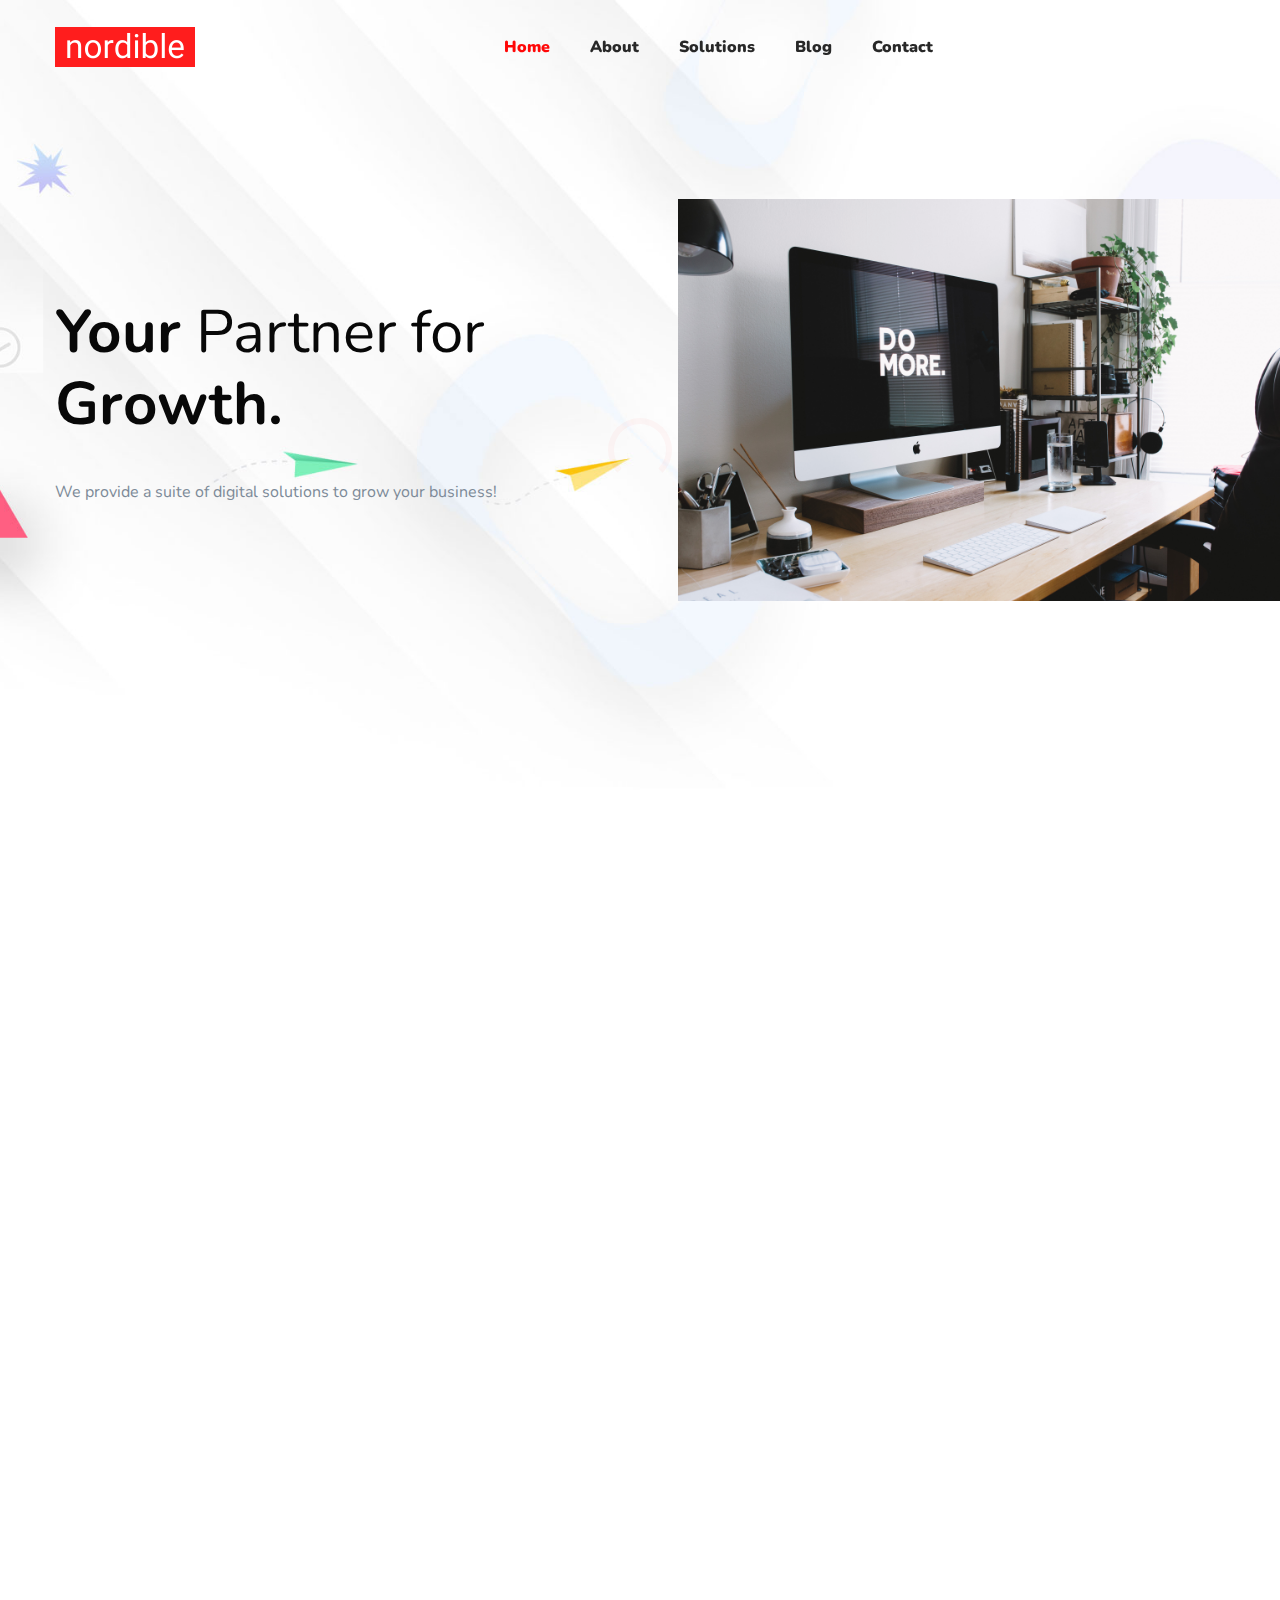
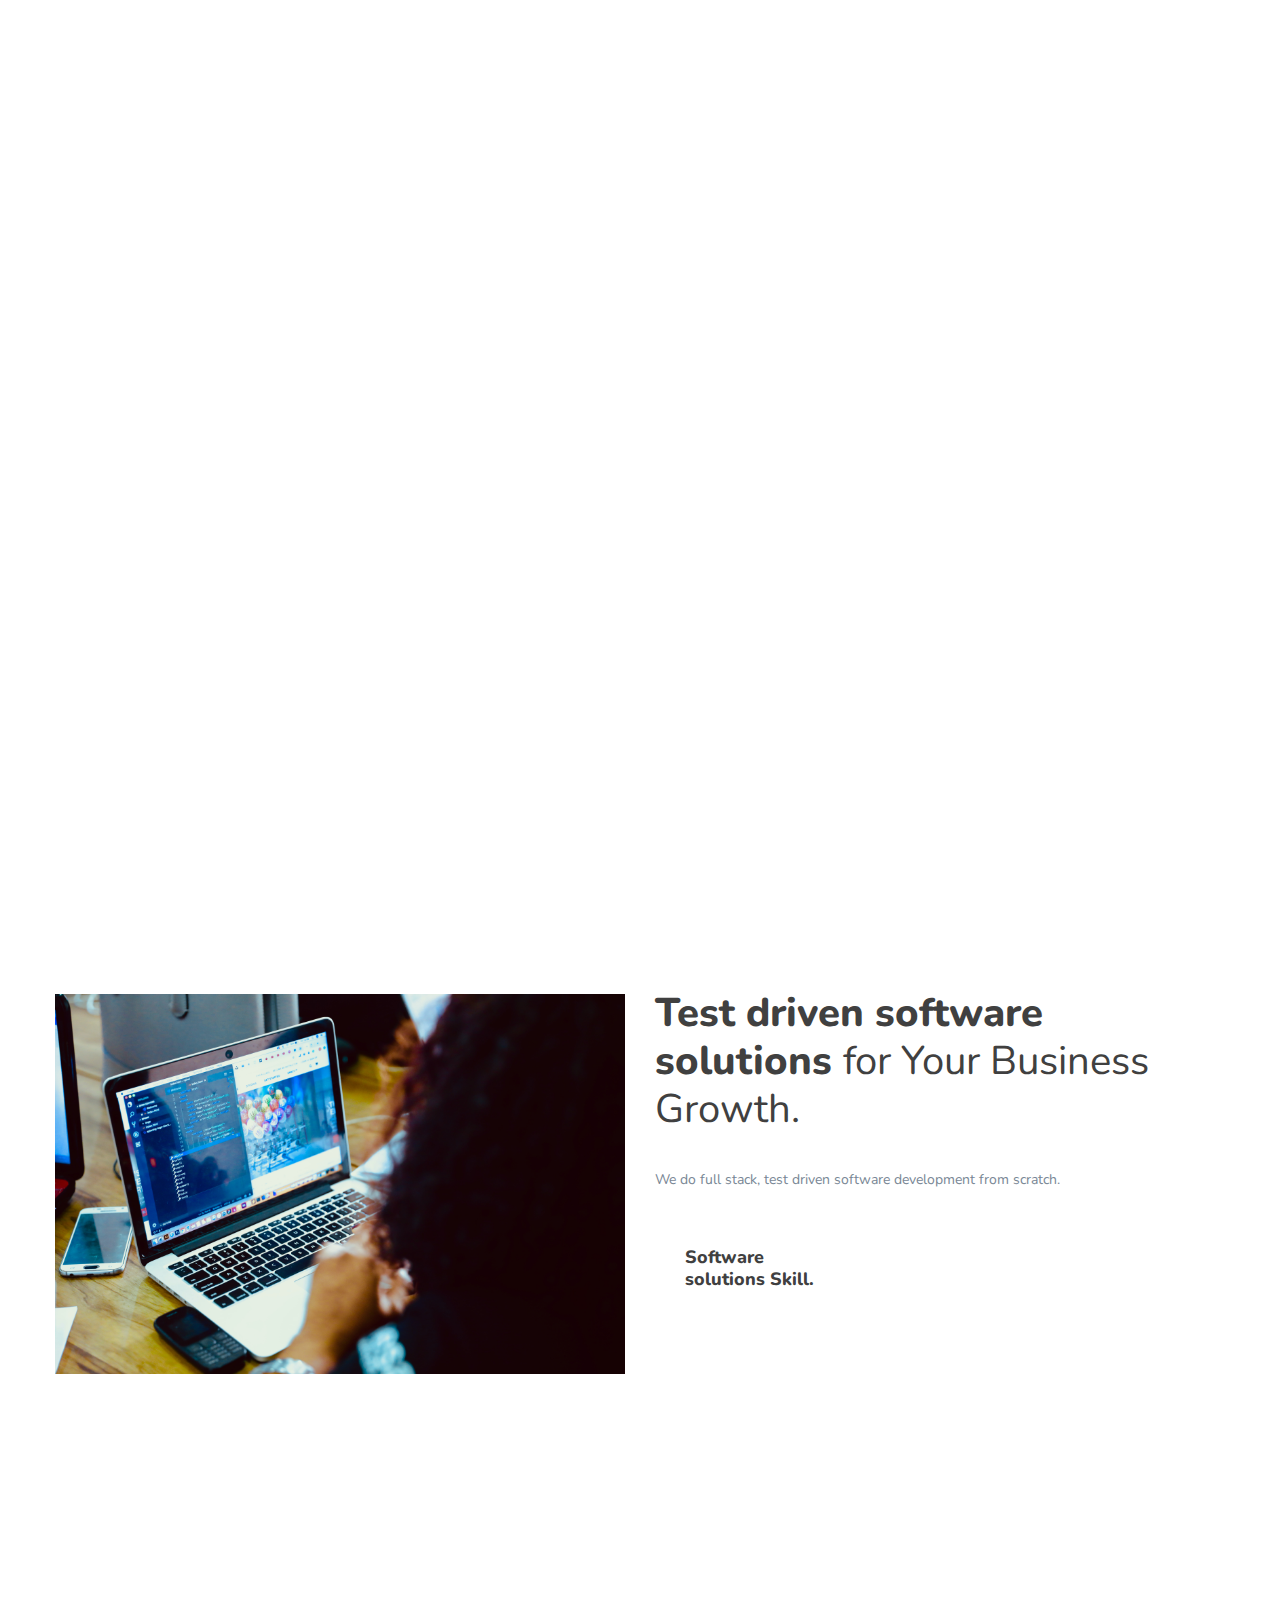
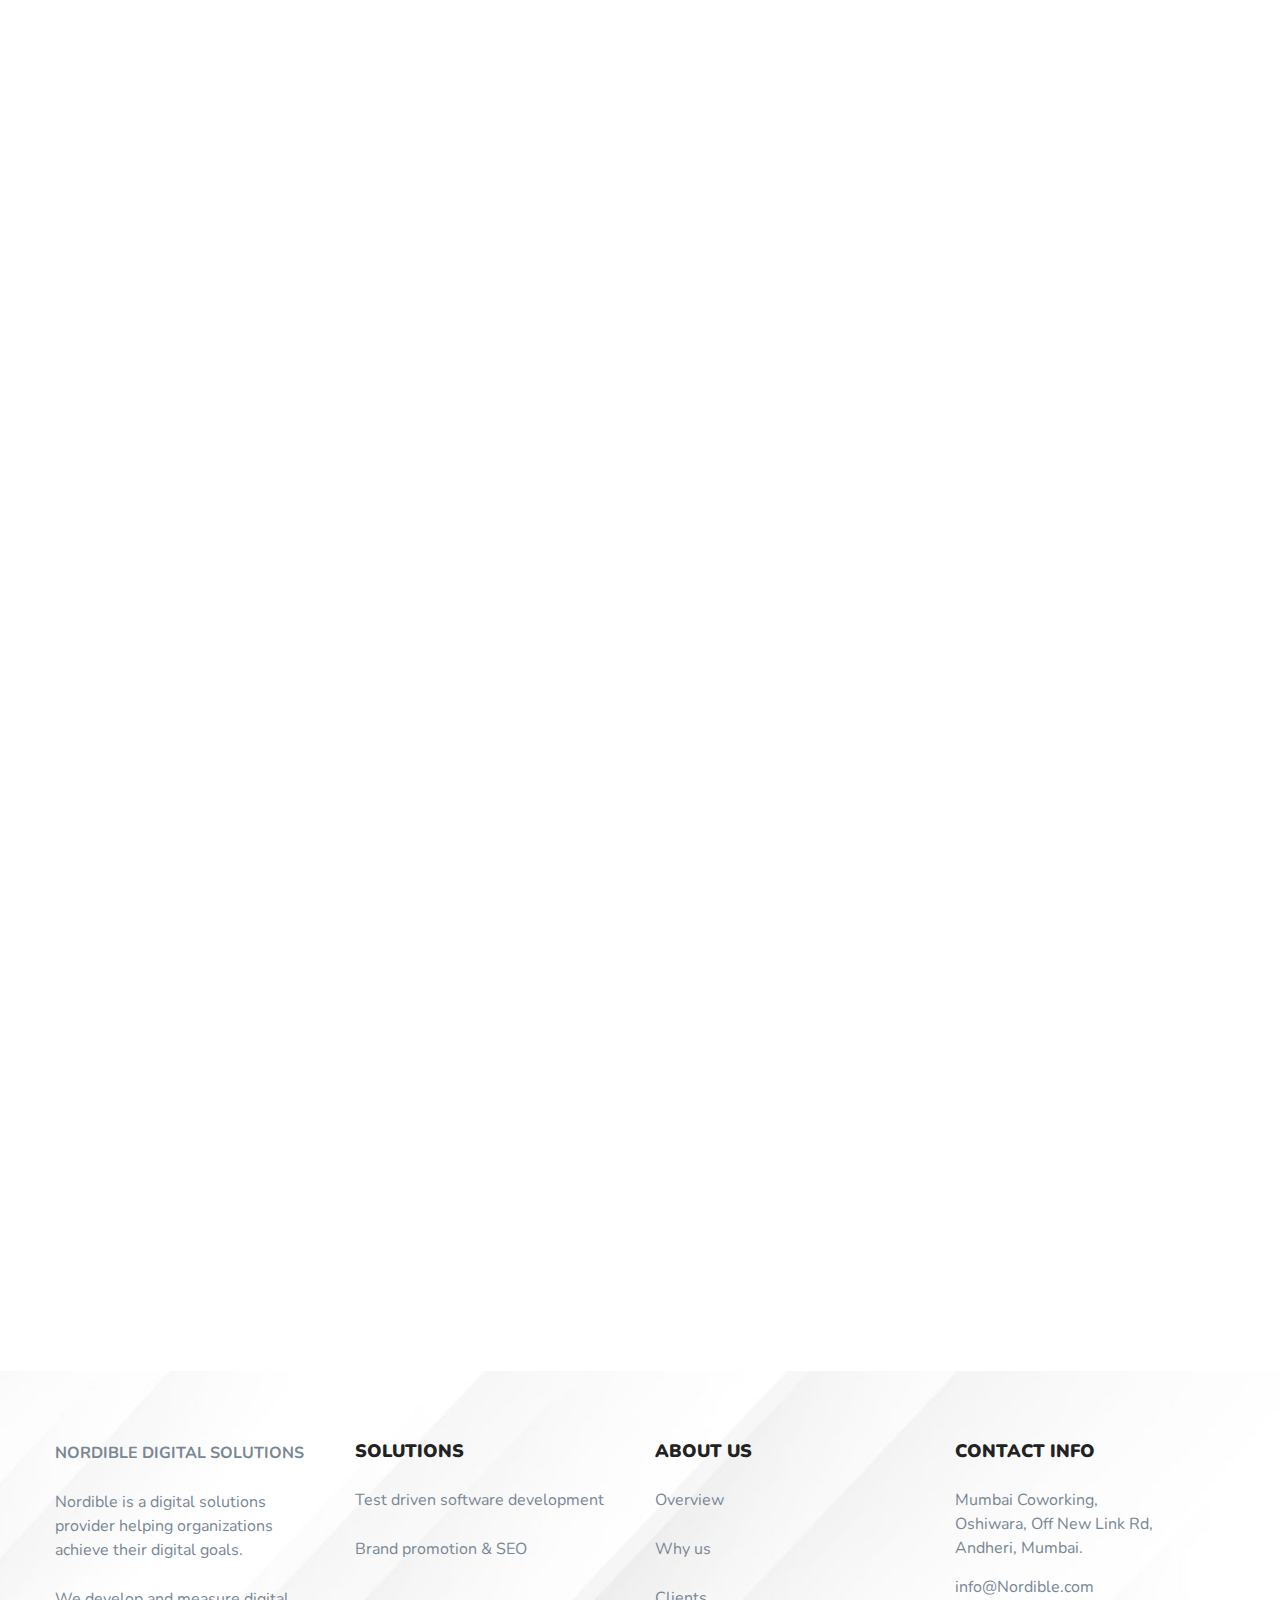
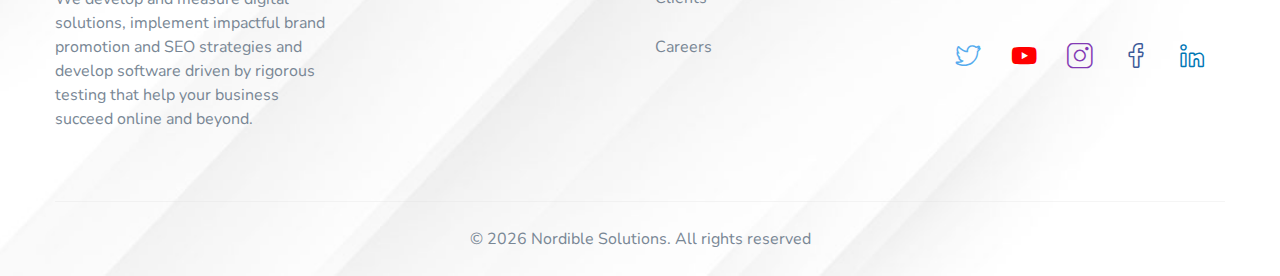
<file: index.html>
<!doctype html>
<html class="no-js" lang="en">

<head>
    <meta charset="utf-8">

    <!--====== Title ======-->
    <title>Your partner for growth | Nordible digital solutions</title>

    <meta name="description" content="Test driven software development, brand promotion and SEO solutions by Nordible">
    <meta name="viewport" content="width=device-width, initial-scale=1">

    <!--====== Favicon Icon ======-->
    <link rel="apple-touch-icon" sizes="57x57" href="assets/images/favicons/apple-icon-57x57.png">
    <link rel="apple-touch-icon" sizes="60x60" href="assets/images/favicons/apple-icon-60x60.png">
    <link rel="apple-touch-icon" sizes="72x72" href="assets/images/favicons/apple-icon-72x72.png">
    <link rel="apple-touch-icon" sizes="76x76" href="assets/images/favicons/apple-icon-76x76.png">
    <link rel="apple-touch-icon" sizes="114x114" href="assets/images/favicons/apple-icon-114x114.png">
    <link rel="apple-touch-icon" sizes="120x120" href="assets/images/favicons/apple-icon-120x120.png">
    <link rel="apple-touch-icon" sizes="144x144" href="assets/images/favicons/apple-icon-144x144.png">
    <link rel="apple-touch-icon" sizes="152x152" href="assets/images/favicons/apple-icon-152x152.png">
    <link rel="apple-touch-icon" sizes="180x180" href="assets/images/favicons/apple-icon-180x180.png">
    <link rel="icon" type="image/png" sizes="192x192" href="assets/images/favicons/android-icon-192x192.png">
    <link rel="icon" type="image/png" sizes="32x32" href="assets/images/favicons/favicon-32x32.png">
    <link rel="icon" type="image/png" sizes="96x96" href="assets/images/favicons/favicon-96x96.png">
    <link rel="icon" type="image/png" sizes="16x16" href="assets/images/favicons/favicon-16x16.png">
    <link rel="manifest" href="assets/images/favicons/manifest.json">
    <meta name="msapplication-TileColor" content="#ffffff">
    <meta name="msapplication-TileImage" content="assets/images/favicons/ms-icon-144x144.png">
    <meta name="theme-color" content="#ffffff">

    <!--====== Slick CSS ======-->
    <link rel="stylesheet" href="assets/css/slick.css">

    <!--====== Font Awesome CSS ======-->
    <link rel="stylesheet" href="assets/css/font-awesome.min.css">

    <!--====== Line Icons CSS ======-->
    <link rel="stylesheet" href="assets/css/LineIcons.css">

    <!--====== Animate CSS ======-->
    <link rel="stylesheet" href="assets/css/animate.css">

    <!--====== Magnific Popup CSS ======-->
    <link rel="stylesheet" href="assets/css/magnific-popup.css">

    <!--====== Bootstrap CSS ======-->
    <link rel="stylesheet" href="assets/css/bootstrap.min.css">

    <!--====== Default CSS ======-->
    <link rel="stylesheet" href="assets/css/default.css">

    <!--====== Style CSS ======-->
    <link rel="stylesheet" href="assets/css/style.css">

</head>

<body style="overflow-x: hidden;">
    <!--[if IE]>
    <p class="browserupgrade">You are using an <strong>outdated</strong> browser. Please <a href="https://browsehappy.com/">upgrade your browser</a> to improve your experience and security.</p>
  <![endif]-->


    <!--====== PRELOADER PART START ======-->

    <div class="preloader">
        <div class="loader">
            <div class="ytp-spinner">
                <div class="ytp-spinner-container">
                    <div class="ytp-spinner-rotator">
                        <div class="ytp-spinner-left">
                            <div class="ytp-spinner-circle"></div>
                        </div>
                        <div class="ytp-spinner-right">
                            <div class="ytp-spinner-circle"></div>
                        </div>
                    </div>
                </div>
            </div>
        </div>
    </div>

    <!--====== PRELOADER PART ENDS ======-->

    <!--====== HEADER PART START ======-->

    <header class="header-area">
        <div class="navbar-area headroom">
            <div class="container">
                <div class="row">
                    <div class="col-lg-12">
                        <nav class="navbar navbar-expand-lg">
                            <a class="navbar-brand" href="index.html">
                                <img src="assets/images/logo.png" alt="Logo">
                            </a>
                            <button class="navbar-toggler" type="button" data-toggle="collapse"
                                data-target="#navbarSupportedContent" aria-controls="navbarSupportedContent"
                                aria-expanded="false" aria-label="Toggle navigation">
                                <span class="toggler-icon"></span>
                                <span class="toggler-icon"></span>
                                <span class="toggler-icon"></span>
                            </button>

                            <div class="collapse navbar-collapse sub-menu-bar" id="navbarSupportedContent">
                                <ul id="nav" class="navbar-nav m-auto">
                                    <li class="nav-item active">
                                        <a href="#home">Home</a>
                                    </li>
                                    <li class="nav-item">
                                        <a href="#about">About </a>
                                    </li>
                                    <li class="nav-item">
                                        <a href="#solutions">Solutions</a>
                                    </li>
                                    <!-- TODO: <li class="nav-item">
                                        <a href="#portfolio">Portfolio</a>
                                    </li> -->
                                    <li class="nav-item">
                                        <a href="#blog">Blog</a>
                                    </li>
                                    <li class="nav-item">
                                        <a href="#contact">Contact</a>
                                    </li>
                                </ul>
                            </div> <!-- navbar collapse -->

                            <!--TODO: <div class="navbar-btn d-none d-sm-inline-block">
                                <a class="main-btn" data-scroll-nav="0" href="#pricing">Download</a>
                            </div> -->
                        </nav> <!-- navbar -->
                    </div>
                </div> <!-- row -->
            </div> <!-- container -->
        </div> <!-- navbar area -->

        <div id="home" class="header-hero bg_cover d-lg-flex align-items-center"
            style="background-image: url(assets/images/header-hero.jpg)">
            <div class="container">
                <div class="row">
                    <div class="col-lg-7">
                        <div class="header-hero-content">
                            <h1 class="hero-title wow fadeInUp" data-wow-duration="1s" data-wow-delay="0.2s"><b>Your</b>
                                Partner for <b>Growth.</b></h1>
                            <p class="text wow fadeInUp" data-wow-duration="1s" data-wow-delay="0.5s"> We provide a
                                suite of digital solutions to grow your business!</p>
                            <!-- <div class="header-singup wow fadeInUp" data-wow-duration="1s" data-wow-delay="0.8s">
                                <input type="text" placeholder="username@yourdomain.com">
                                <button class="main-btn">Sign Up</button>
                            </div> -->
                        </div> <!-- header hero content -->
                    </div>
                </div> <!-- row -->
            </div> <!-- container -->
            <div class="header-hero-image d-flex align-items-center wow fadeInRightBig" data-wow-duration="1s"
                data-wow-delay="1.1s">
                <div class="image">
                    <img src="assets/images/hero-image.png" alt="Hero Image">
                </div>
            </div> <!-- header hero image -->
        </div> <!-- header hero -->
    </header>

    <!--====== HEADER PART ENDS ======-->

    <!--====== ABOUT PART START ======-->

    <section id="about" class="about-area pt-115">
        <div class="container">
            <div class="row justify-content-center">
                <div class="col-lg-9">
                    <div class="about-title text-center wow fadeInUp" data-wow-duration="1s" data-wow-delay="0.3s">
                        <h6 class="welcome">WELCOME</h6>
                        <h3 class="title"><span>Our ~10 years working experience to </span> take care of your business
                            goal.</h3>
                    </div>
                </div>
            </div> <!-- row -->
            <div class="row">
                <div class="col-lg-12">
                    <div class="about-image mt-60 wow fadeIn" data-wow-duration="1s" data-wow-delay="0.5s">
                        <img src="assets/images/about.png" alt="about">
                    </div> <!-- about image -->
                </div>
            </div> <!-- row -->
            <div class="row justify-content-center">
                <div class="col-lg-10">
                    <div class="about-content pt-45">
                        <h1 class="text-center text wow fadeInUp" data-wow-duration="1s" data-wow-delay="0.4s">We are a
                            digital solution provider.</h1>

                        <br>
                        <p class="text wow fadeInUp" data-wow-duration="1s" data-wow-delay="0.4s"
                            style="visibility: visible; animation-duration: 1s; animation-delay: 0.4s; animation-name: fadeInUp;">
                            Nordible is a digital solutions provider helping organizations achieve their digital goals.
                            We develop and measure digital solutions, implement impactful brand promotion and SEO
                            strategies and develop software driven by rigorous testing that help your business succeed
                            online and beyond.
                        </p>
                        <div class="about-counter pt-60">
                            <div class="row">
                                <div class="col-sm-4">
                                    <div class="single-counter counter-color-1 mt-30 d-flex wow fadeInUp"
                                        data-wow-duration="1s" data-wow-delay="0.3s">
                                        <div class="counter-shape">
                                            <span class="shape-1"></span>
                                            <span class="shape-2"></span>
                                        </div>
                                        <div class="counter-content media-body">
                                            <span class="counter-count"><span class="counter">3</span></span>
                                            <p class="text">Clients</p>
                                        </div>
                                    </div> <!-- single counter -->
                                </div>
                                <div class="col-sm-4">
                                    <div class="single-counter counter-color-2 mt-30 d-flex wow fadeInUp"
                                        data-wow-duration="1s" data-wow-delay="0.6s">
                                        <div class="counter-shape">
                                            <span class="shape-1"></span>
                                            <span class="shape-2"></span>
                                        </div>
                                        <div class="counter-content media-body">
                                            <span class="counter-count"><span class="counter">2</span></span>
                                            <p class="text">Cities</p>
                                        </div>
                                    </div> <!-- single counter -->
                                </div>
                                <div class="col-sm-4">
                                    <div class="single-counter counter-color-3 mt-30 d-flex wow fadeInUp"
                                        data-wow-duration="1s" data-wow-delay="0.9s">
                                        <div class="counter-shape">
                                            <span class="shape-1"></span>
                                            <span class="shape-2"></span>
                                        </div>
                                        <div class="counter-content media-body">
                                            <span class="counter-count"><span class="counter">4</span></span>
                                            <p class="text">Projects</p>
                                        </div>
                                    </div> <!-- single counter -->
                                </div>
                            </div> <!-- row -->
                        </div> <!-- about counter -->
                    </div> <!-- about content -->
                </div>
            </div> <!-- row -->
        </div> <!-- container -->
    </section>

    <!--====== ABOUT PART ENDS ======-->

    <!--====== BRAND PART START ======-->

    <div id="clients" style="display:none;" class="brand-area">
        <div class="container">
            <div class="row">
                <div class="brand-wrapper pt-70 clearfix">
                    <div class="col-lg-4 single-brand mt-50 wow fadeIn" data-wow-duration="1s" data-wow-delay="0.4s">
                        <img src="assets/images/clients/Elpis-IT-solutions.png" alt="brand">
                    </div> <!-- single brand -->
                    <div class="col-lg-4 single-brand mt-50 wow fadeIn" data-wow-duration="1s" data-wow-delay="0.3s">
                        <img src="assets/images/clients/Macwell-Seal.png" alt="brand">
                    </div> <!-- single brand -->
                    <div class="col-lg-4 single-brand mt-50 wow fadeIn" data-wow-duration="1s" data-wow-delay="0.3s">
                        <img src="assets/images/clients/SAZ-interiors.png" alt="brand">
                    </div> <!-- single brand -->
                    <div class="col-lg-4 single-brand mt-50 text-md-right wow fadeIn" data-wow-duration="1s"
                        data-wow-delay="0.6s">
                        <img src="assets/images/clients/Future-client.png" alt="brand">
                    </div> <!-- single brand -->
                </div> <!-- brand wrapper -->

            </div> <!-- row -->
        </div> <!-- container -->
    </div>

    <!--====== BRAND PART ENDS ======-->

    <!--====== OUR SOLUTIONS PART START ======-->

    <section id="solutions" class="our-solutions-area pt-115">
        <div class="container">
            <div class="row justify-content-center">
                <div class="col-xl-5 col-lg-6 col-md-8 col-sm-9">
                    <div class="section-title text-center wow fadeInUp" data-wow-duration="1s" data-wow-delay="0.2s">
                        <h6 class="sub-title">Our solutions</h6>
                        <h4 class="title">Bunch of Solutions <span>to Rock Your Business</span></h4>
                    </div> <!-- section title -->
                </div>
            </div> <!-- row -->
            <div class="row">
                <div class="col-lg-12">
                    <div class="our-solutions-tab pt-30">
                        <ul class="nav justify-content-center wow fadeIn" data-wow-duration="1s" data-wow-delay="0.5s"
                            id="myTab" role="tablist">
                            <li class="nav-item">
                                <a class="active" id="software-development-tab" data-toggle="tab" href="#business"
                                    role="tab" aria-controls="business" aria-selected="true">
                                    <i class="lni-briefcase"></i> <span>Software <br> development</span>
                                </a>
                            </li>
                            <li class="nav-item">
                                <a id="branding-tab" data-toggle="tab" href="#digital" role="tab"
                                    aria-controls="digital" aria-selected="false">
                                    <i class="lni-bullhorn"></i> <span>Brand <br> promotion</span>
                                </a>
                            </li>
                            <li class="nav-item">
                                <a id="seo-tab" data-toggle="tab" href="#market" role="tab" aria-controls="market"
                                    aria-selected="false">
                                    <i class="lni-stats-up"></i> <span>SEO <br> optimization</span>
                                </a>
                            </li>
                        </ul>
                        <div class="tab-content" id="myTabContent">
                            <div class="tab-pane fade show active" id="business" role="tabpanel"
                                aria-labelledby="software-development-tab">
                                <div class="row">
                                    <div class="col-lg-6">
                                        <div class="our-solutions-image mt-50">
                                            <img src="assets/images/software-development.jpg"
                                                alt="Test driven software solutions for Your Business Growth by Nordible">
                                        </div> <!-- our solutions image -->
                                    </div>
                                    <div class="col-lg-6">
                                        <div class="our-solutions-content mt-45">
                                            <h3 class="solutions-title">Test driven software solutions <span>for Your
                                                    Business
                                                    Growth.</span></h3>
                                            <p class="text">We do full stack, test driven software development from
                                                scratch.</p>

                                            <div class="our-solutions-progress d-flex align-items-center mt-55">
                                                <div class="circle" id="circles-1"></div>
                                                <div class="progress-content">
                                                    <h4 class="progress-title">Software <br> solutions Skill.</h4>
                                                </div>
                                            </div>
                                        </div> <!-- our solutions content -->
                                    </div>
                                </div> <!-- row -->
                            </div>

                            <div class="tab-pane fade" id="digital" role="tabpanel" aria-labelledby="branding-tab">
                                <div class="row">
                                    <div class="col-lg-6">
                                        <div class="our-solutions-image mt-50">
                                            <img src="assets/images/brand-promotion.jpg" alt="Brand promotion solutions for Your Business
                                                Growth by Nordible">
                                        </div> <!-- our solutions image -->
                                    </div>
                                    <div class="col-lg-6">
                                        <div class="our-solutions-content mt-45">
                                            <h3 class="solutions-title">Brand promotion solutions <span>for Your
                                                    Business
                                                    Growth.</span></h3>
                                            <p class="text">We promote your brand for business success.</p>

                                            <div class="our-solutions-progress d-flex align-items-center mt-55">
                                                <div class="circle" id="circles-2"></div>
                                                <div class="progress-content">
                                                    <h4 class="progress-title">Brand promotion <br> Skill.</h4>
                                                </div>
                                            </div>
                                        </div> <!-- our solutions content -->
                                    </div>
                                </div> <!-- row -->
                            </div>

                            <div class="tab-pane fade" id="market" role="tabpanel" aria-labelledby="seo-tab">
                                <div class="row">
                                    <div class="col-lg-6">
                                        <div class="our-solutions-image mt-50">
                                            <img src="assets/images/seo-optimization.jpg" alt="Brand promotion & SEO solutions for Your Business
                                                Growth by Nordible">
                                        </div> <!-- our solutions image -->
                                    </div>
                                    <div class="col-lg-6">
                                        <div class="our-solutions-content mt-45">
                                            <h3 class="solutions-title">SEO optimization solutions <span>for Your
                                                    Business
                                                    Growth.</span></h3>
                                            <p class="text">We promote your brand for with SEO optimization solutions.
                                            </p>

                                            <div class="our-solutions-progress d-flex align-items-center mt-55">
                                                <div class="circle" id="circles-3"></div>
                                                <div class="progress-content">
                                                    <h4 class="progress-title">SEO <br> Skill.</h4>
                                                </div>
                                            </div>
                                        </div> <!-- our solutions content -->
                                    </div>
                                </div> <!-- row -->
                            </div>

                        </div> <!-- tab content -->
                    </div> <!-- our solutions tab -->
                </div>
            </div> <!-- row -->
        </div> <!-- container -->
    </section>

    <!--====== OUR SOLUTIONS PART ENDS ======-->

    <!--====== SOLUTION PART START ======-->

    <section id="whyUs" class="service-area pt-105">
        <div class="container">
            <div class="row">
                <div class="col-lg-6 col-md-8">
                    <div class="section-title wow fadeInUp" data-wow-duration="1s" data-wow-delay="0.2s">
                        <h6 class="sub-title">Why Us</h6>
                        <h4 class="title">The reasons to choose us <span>as your business partner</span></h4>
                    </div> <!-- section title -->
                </div>
            </div> <!-- row -->
            <div class="service-wrapper mt-60 wow fadeInUp" data-wow-duration="1s" data-wow-delay="0.6s">
                <div class="row no-gutters justify-content-center">
                    <div class="col-lg-4 col-md-7">
                        <div class="single-service d-flex">
                            <div class="service-icon">
                                <img src="assets/images/service-1.png" alt="Icon">
                            </div>
                            <div class="service-content media-body">
                                <h4 class="service-title">Research driven approach</h4>
                                <p class="text">Out of the box research driven solutions</p>
                            </div>
                            <div class="shape shape-1">
                                <img src="assets/images/shape/shape-1.svg" alt="shape">
                            </div>
                            <div class="shape shape-2">
                                <img src="assets/images/shape/shape-2.svg" alt="shape">
                            </div>
                        </div> <!-- single service -->
                    </div>
                    <div class="col-lg-4 col-md-7">
                        <div class="single-service service-border d-flex">
                            <div class="service-icon">
                                <img src="assets/images/service-2.png" alt="Icon">
                            </div>
                            <div class="service-content media-body">
                                <h4 class="service-title">Full stack packages</h4>
                                <p class="text">We provide end to end digital packages</p>
                            </div>
                            <div class="shape shape-3">
                                <img src="assets/images/shape/shape-3.svg" alt="shape">
                            </div>
                        </div> <!-- single service -->
                    </div>
                    <div class="col-lg-4 col-md-7">
                        <div class="single-service d-flex">
                            <div class="service-icon">
                                <img src="assets/images/service-3.png" alt="Icon">
                            </div>
                            <div class="service-content media-body">
                                <h4 class="service-title">Quality Support</h4>
                                <p class="text">We got your back!</p>
                            </div>
                            <div class="shape shape-4">
                                <img src="assets/images/shape/shape-4.svg" alt="shape">
                            </div>
                            <div class="shape shape-5">
                                <img src="assets/images/shape/shape-5.svg" alt="shape">
                            </div>
                        </div> <!-- single service -->
                    </div>
                </div> <!-- row -->
                <div class="row">
                    <div class="col-lg-12">
                        <div class="service-btn text-center pt-25 pb-15">
                            <a class="main-btn main-btn-2" href="#contact">Contact us</a>
                        </div> <!-- service btn -->
                    </div>
                </div> <!-- row -->
            </div> <!-- service wrapper -->
        </div> <!-- container -->
    </section>

    <!--====== SERVICE PART ENDS ======-->

    <!--====== PROJECT GALLERY PART START ======--

    <section id="portfolio" class="project-masonry-area pt-115">
        <div class="container">
            <div class="row align-items-end">
                <div class="col-lg-4">
                    <div class="section-title pb-20  wow fadeIn" data-wow-duration="1s" data-wow-delay="0.4s">
                        <h6 class="sub-title">What we can do?</h6>
                        <h4 class="title">Portfolio <span>Gallery.</span></h4>
                    </div>
                </div>
                <div class="col-lg-8">
                    <div class="project-menu text-center text-sm-left text-lg-right pb-20">
                        <ul>
                            <li class="active" data-filter="*">See All</li>
                            <li data-filter=".software-development">Test driven software development</li>
                            <li data-filter=".brand-promotion">Brand promotion & SEO</li>
                        </ul>
                    </div>
                </div>
            </div>
            <div class="row grid">
                <div class="col-lg-1 col-sm-6 grid-item software-development">
                    <div class="single-gallery gallery-masonry mt-30">
                        <div class="gallery-image">
                            <img src="assets/images/React-icon.png"
                                alt="Test driven React js development solutions by Nordible">
                        </div>
                        <div class="gallery-icon">
                            <a class="image-popup" href="assets/images/React-icon.png">
                                <span></span>
                            </a>
                        </div>
                    </div>
                </div>
                <div class="col-lg-1 col-sm-6 grid-item brand-promotion">
                    <div class="single-gallery gallery-masonry mt-30">
                        <div class="gallery-image">
                            <img src="assets/images/Instagram-icon.png"
                                alt="Instagram and social media account management solutions by Nordible">
                        </div>
                        <div class="gallery-icon">
                            <a class="image-popup" href="assets/images/Instagram-icon.png">
                                <span></span>
                            </a>
                        </div>
                    </div>
                </div>
                <div class="col-lg-1 col-sm-6 grid-item software-development">
                    <div class="single-gallery gallery-masonry mt-30">
                        <div class="gallery-image">
                            <img src="assets/images/MongoDB-icon.png"
                                alt="MongoDB development and deployment solutions by Nordible">
                        </div>
                        <div class="gallery-icon">
                            <a class="image-popup" href="assets/images/MongoDB-icon.png">
                                <span></span>
                            </a>
                        </div>
                    </div>
                </div>
                <div class="col-lg-1 col-sm-6 grid-item brand-promotion">
                    <div class="single-gallery gallery-masonry mt-30">
                        <div class="gallery-image">
                            <img src="assets/images/Youtube-icon.png"
                                alt="Youtube channel management and video development solutions by Nordible">
                        </div>
                        <div class="gallery-icon">
                            <a class="image-popup" href="assets/images/Youtube-icon.png">
                                <span></span>
                            </a>
                        </div>
                    </div>
                </div>
                <div class="col-lg-1 col-sm-6 grid-item software-development">
                    <div class="single-gallery gallery-masonry mt-30">
                        <div class="gallery-image">
                            <img src="assets/images/Node-icon.png" alt="Node.js consulting solutions by Nordible">
                        </div>
                        <div class="gallery-icon">
                            <a class="image-popup" href="assets/images/Node-icon.png">
                                <span></span>
                            </a>
                        </div>
                    </div>
                </div>

                <div class="col-lg-1 col-sm-6 grid-item brand-promotion">
                    <div class="single-gallery gallery-masonry mt-30">
                        <div class="gallery-image">
                            <img src="assets/images/Twitter-icon.png"
                                alt="Twitter and social media strategy development by Nordible">
                        </div>
                        <div class="gallery-icon">
                            <a class="image-popup" href="assets/images/Twitter-icon.png">
                                <span></span>
                            </a>
                        </div>
                    </div>
                </div>
                <div class="col-lg-1 col-sm-6 grid-item software-development">
                    <div class="single-gallery gallery-masonry mt-30">
                        <div class="gallery-image">
                            <img src="assets/images/MySQL-icon.png"
                                alt="MySQL database development, optimization and migration consulting solutions by Nordible">
                        </div>
                        <div class="gallery-icon">
                            <a class="image-popup" href="assets/images/MySQL-icon.png">
                                <span></span>
                            </a>
                        </div>
                    </div>
                </div>
                <div class="col-lg-1 col-sm-6 grid-item brand-promotion">
                    <div class="single-gallery gallery-masonry mt-30">
                        <div class="gallery-image">
                            <img src="assets/images/Google-my-business-icon.png"
                                alt="Google business solutions by Nordible">
                        </div>
                        <div class="gallery-icon">
                            <a class="image-popup" href="assets/images/Google-my-business-icon.png">
                                <span></span>
                            </a>
                        </div>
                    </div>
                </div>
                <div class="col-lg-1 col-sm-6 grid-item software-development">
                    <div class="single-gallery gallery-masonry mt-30">
                        <div class="gallery-image">
                            <img src="assets/images/AWS-icon.png"
                                alt="Software development solutions for Amazon cloud by Nordible">
                        </div>
                        <div class="gallery-icon">
                            <a class="image-popup" href="assets/images/AWS-icon.png">
                                <span></span>
                            </a>
                        </div>
                    </div>
                </div>
                <div class="col-lg-1 col-sm-6 grid-item brand-promotion">
                    <div class="single-gallery gallery-masonry mt-30">
                        <div class="gallery-image">
                            <img src="assets/images/Google-analytics-icon.png"
                                alt="Google analytics & digital marketing solutions by Nordible">
                        </div>
                        <div class="gallery-icon">
                            <a class="image-popup" href="assets/images/Google-analytics-icon.png">
                                <span></span>
                            </a>
                        </div>
                    </div>
                </div>
                <div class="col-lg-1 col-sm-6 grid-item software-development">
                    <div class="single-gallery gallery-masonry mt-30">
                        <div class="gallery-image">
                            <img src="assets/images/Heroku-icon.png"
                                alt="Heroku & DevOps consulting solutions by Nordible">
                        </div>
                        <div class="gallery-icon">
                            <a class="image-popup" href="assets/images/Heroku-icon.png">
                                <span></span>
                            </a>
                        </div>
                    </div>
                </div>
                <div class="col-lg-1 col-sm-6 grid-item brand-promotion">
                    <div class="single-gallery gallery-masonry mt-30">
                        <div class="gallery-image">
                            <img src="assets/images/Facebook-icon.png"
                                alt="Facebook social media marketing solutions by Nordible">
                        </div>
                        <div class="gallery-icon">
                            <a class="image-popup" href="assets/images/Facebook-icon.png">
                                <span></span>
                            </a>
                        </div>
                    </div>
                </div>
            </div>
            <div class="row">
                <div class="col-lg-12">
                    <br /><br />
                    <h1 class="text-center text wow fadeInUp" data-wow-duration="1s" data-wow-delay="0.4s">These are a
                        few of the most used technologies during our day to day work.</h1>
                    <div class="gallery-btn mt-60 text-center">
                        <a class="main-btn" href="#contact">Know more</a>
                    </div>
                </div>
            </div>
        </div>
    </section>

    !--====== PROJECT GALLERY PART ENDS ======-->

    <!--====== TODO: PRICING PART START ======--

    <section data-scroll-index="0" id="pricing" class="pricing-area pt-115">
        <div class="container">
            <div class="row justify-content-center">
                <div class="col-lg-5 col-md-8 col-sm-9">
                    <div class="section-title text-center pb-20 wow fadeInUpBig" data-wow-duration="1s"
                        data-wow-delay="0.2s">
                        <h6 class="sub-title">Pricing Plans</h6>
                        <h4 class="title">Providing Best Pricing <span>For Your Business.</span></h4>
                    </div>
                </div>
            </div>
            <div class="row no-gutters justify-content-center">
                <div class="col-lg-4 col-md-7 col-sm-9">
                    <div class="single-pricing text-center pricing-color-1 mt-30 wow fadeIn" data-wow-duration="1s"
                        data-wow-delay="0.3s">
                        <div class="pricing-price">
                            <span class="price"><b>50</b>/m.<span class="symbol">$</span></span>
                        </div>
                        <div class="pricing-title mt-20">
                            <span class="btn">20% Off</span>
                            <h4 class="title">Basic</h4>
                        </div>
                        <div class="pricing-list pt-20">
                            <ul>
                                <li>Full Access</li>
                                <li>Unlimited Bandwidth</li>
                                <li>50 gb Space</li>
                                <li>1 Month Support</li>
                            </ul>
                        </div>
                        <div class="pricing-btn pt-70">
                            <a class="main-btn main-btn-2" href="#">Sign Up Now !</a>
                        </div>
                    </div>
                </div>
                <div class="col-lg-4 col-md-7 col-sm-9">
                    <div class="single-pricing text-center pricing-active pricing-color-2 mt-30 wow fadeIn"
                        data-wow-duration="1s" data-wow-delay="0.6s">
                        <div class="pricing-price">
                            <span class="price"><b>69</b>/m.<span class="symbol">$</span></span>
                        </div>
                        <div class="pricing-title mt-20">
                            <span class="btn">Special</span>
                            <h4 class="title">Standard</h4>
                        </div>
                        <div class="pricing-list pt-20">
                            <ul>
                                <li>Full Access</li>
                                <li>Unlimited Bandwidth</li>
                                <li>50 gb Space</li>
                                <li>1 Month Support</li>
                            </ul>
                        </div>
                        <div class="pricing-btn pt-70">
                            <a class="main-btn" href="#">Sign Up Now !</a>
                        </div>
                    </div>
                </div>
                <div class="col-lg-4 col-md-7 col-sm-9">
                    <div class="single-pricing text-center pricing-color-3 mt-30 wow fadeIn" data-wow-duration="1s"
                        data-wow-delay="0.9s">
                        <div class="pricing-price">
                            <span class="price"><b>99</b>/m.<span class="symbol">$</span></span>
                        </div>
                        <div class="pricing-title mt-20">
                            <span class="btn">New</span>
                            <h4 class="title">Premium</h4>
                        </div>
                        <div class="pricing-list pt-20">
                            <ul>
                                <li>Full Access</li>
                                <li>Unlimited Bandwidth</li>
                                <li>50 gb Space</li>
                                <li>1 Month Support</li>
                            </ul>
                        </div>
                        <div class="pricing-btn pt-70">
                            <a class="main-btn main-btn-2" href="#">Sign Up Now !</a>
                        </div>
                    </div>
                </div>
            </div>
        </div>
    </section>

    !--====== PRICING PART ENDS ======-->

    <!--====== TODO TESTIMONIAL PART START ======--

    <section id="testimonial" class="testimonial-area pt-70 pb-120">
        <div class="container">
            <div class="row justify-content-between">
                <div class="col-xl-5 col-lg-6">
                    <div class="testimonial-left-content mt-45 wow fadeIn" data-wow-duration="1s" data-wow-delay="0.3s">
                        <div class="section-title">
                            <h6 class="sub-title">Testimonials</h6>
                            <h4 class="title">What Client Says, About Us</h4>
                        </div>
                        <ul class="testimonial-line">
                            <li></li>
                            <li></li>
                            <li></li>
                            <li></li>
                        </ul>
                        <p class="text">Duis et metus et massa tempus lacinia. Class aptent taciti sociosqu ad litora
                            torquent per conubia nostra, per inceptos himenaeos. Maecenas ultricies, orci molestie
                            blandit interdum. <br> <br> ipsum ante pellentesque nisl, eget mollis turpis quam nec eros.
                            ultricies, orci molestie blandit interdum.</p>
                    </div>
                </div>
                <div class="col-lg-6">
                    <div class="testimonial-right-content mt-50 wow fadeIn" data-wow-duration="1s"
                        data-wow-delay="0.6s">
                        <div class="quota">
                            <i class="lni-quotation"></i>
                        </div>
                        <div class="testimonial-content-wrapper testimonial-active">
                            <div class="single-testimonial">
                                <div class="testimonial-text">
                                    <p class="text">“Praesent scelerisque, odio eu fermentum malesuada, nisi arcu
                                        volutpat nisl, sit amet convallis nunc turp.”</p>
                                </div>
                                <div class="testimonial-author d-sm-flex justify-content-between">
                                    <div class="author-info d-flex align-items-center">
                                        <div class="author-image">
                                            <img src="assets/images/author-1.jpg" alt="author">
                                        </div>
                                        <div class="author-name media-body">
                                            <h5 class="name">John Doe</h5>
                                            <span class="sub-title">CEO, Alphabet</span>
                                        </div>
                                    </div>
                                    <div class="author-review">
                                        <ul class="star">
                                            <li><i class="lni-star"></i></li>
                                            <li><i class="lni-star"></i></li>
                                            <li><i class="lni-star"></i></li>
                                            <li><i class="lni-star"></i></li>
                                            <li><i class="lni-star"></i></li>
                                        </ul>
                                        <span class="review">( 7 Reviews )</span>
                                    </div>
                                </div>
                            </div>
                            <div class="single-testimonial">
                                <div class="testimonial-text">
                                    <p class="text">“Praesent scelerisque, odio eu fermentum malesuada, nisi arcu
                                        volutpat nisl, sit amet convallis nunc turp.”</p>
                                </div>
                                <div class="testimonial-author d-sm-flex justify-content-between">
                                    <div class="author-info d-flex align-items-center">
                                        <div class="author-image">
                                            <img src="assets/images/author-2.jpg" alt="author">
                                        </div>
                                        <div class="author-name media-body">
                                            <h5 class="name">John Doe</h5>
                                            <span class="sub-title">CEO, Alphabet</span>
                                        </div>
                                    </div>
                                    <div class="author-review">
                                        <ul class="star">
                                            <li><i class="lni-star"></i></li>
                                            <li><i class="lni-star"></i></li>
                                            <li><i class="lni-star"></i></li>
                                            <li><i class="lni-star"></i></li>
                                            <li><i class="lni-star"></i></li>
                                        </ul>
                                        <span class="review">( 7 Reviews )</span>
                                    </div>
                                </div>
                            </div>
                            <div class="single-testimonial">
                                <div class="testimonial-text">
                                    <p class="text">“Praesent scelerisque, odio eu fermentum malesuada, nisi arcu
                                        volutpat nisl, sit amet convallis nunc turp.”</p>
                                </div>
                                <div class="testimonial-author d-sm-flex justify-content-between">
                                    <div class="author-info d-flex align-items-center">
                                        <div class="author-image">
                                            <img src="assets/images/author-3.jpg" alt="author">
                                        </div>
                                        <div class="author-name media-body">
                                            <h5 class="name">John Doe</h5>
                                            <span class="sub-title">CEO, Alphabet</span>
                                        </div>
                                    </div>
                                    <div class="author-review">
                                        <ul class="star">
                                            <li><i class="lni-star"></i></li>
                                            <li><i class="lni-star"></i></li>
                                            <li><i class="lni-star"></i></li>
                                            <li><i class="lni-star"></i></li>
                                            <li><i class="lni-star"></i></li>
                                        </ul>
                                        <span class="review">( 7 Reviews )</span>
                                    </div>
                                </div>
                            </div>
                        </div>
                    </div>
                </div>
            </div>
        </div>
    </section>

    !--====== TESTIMONIAL PART ENDS ======-->

    <!--====== BLOG PART START ======-->

    <section id="blog" class="blog-area pt-115">
        <div class="container">
            <div class="row justify-content-center">
                <div class="col-lg-4">
                    <div class="section-title text-center pb-20 wow fadeInUp" data-wow-duration="1s"
                        data-wow-delay="0.3s">
                        <h6 class="sub-title">Our Blog</h6>
                        <h4 class="title">checkout <span>now.</span></h4>
                    </div> <!-- section title -->
                </div>
            </div> <!-- row -->
            <div class="row justify-content-center">
                <div class="col-lg-4 col-md-6 col-sm-8">
                    <div class="single-blog mt-30 wow fadeInUpBig" data-wow-duration="1s" data-wow-delay="0.4s">
                        <div class="blog-image">
                            <a href="https://blog.Nordible.com/AWS-Elastic-load-balance-and-CORS-issues/"><img
                                    src="assets/images/news-1.jpg" alt="news"></a>
                        </div>
                        <div class="blog-content">
                            <h4 class="blog-title"><a
                                    href="https://blog.Nordible.com/AWS-Elastic-load-balance-and-CORS-issues/">AWS
                                    Elastic load balance and CORS issues</a></h4>
                            <div class="blog-author d-flex align-items-center">
                                <div class="author-image">
                                    <img src="assets/images/author-1.jpg" alt="author">
                                </div>
                                <div class="author-content media-body">
                                    <h6 class="sub-title">Posted by</h6>
                                    <p class="text">Zameer</p>
                                </div>
                            </div>
                        </div>
                    </div> <!-- single blog -->
                </div>
                <div class="col-lg-4 col-md-6 col-sm-8">
                    <div class="single-blog mt-30 wow fadeInUpBig" data-wow-duration="1s" data-wow-delay="0.7s">
                        <div class="blog-image">
                            <a href="https://blog.Nordible.com/How-to-submit-Facebook-Messenger-App-for-Review/"><img
                                    src="assets/images/news-2.jpg" alt="news"></a>
                        </div>
                        <div class="blog-content">
                            <h4 class="blog-title"><a
                                    href="https://blog.Nordible.com/How-to-submit-Facebook-Messenger-App-for-Review/">How
                                    to submit Facebook Messenger App for Review</a></h4>
                            <div class="blog-author d-flex align-items-center">
                                <div class="author-image">
                                    <img src="assets/images/author-2.jpg" alt="author">
                                </div>
                                <div class="author-content media-body">
                                    <h6 class="sub-title">Posted by</h6>
                                    <p class="text">Zameer</p>
                                </div>
                            </div>
                        </div>
                    </div> <!-- single blog -->
                </div>
                <div class="col-lg-4 col-md-6 col-sm-8">
                    <div class="single-blog mt-30 wow fadeInUpBig" data-wow-duration="1s" data-wow-delay="1s">
                        <div class="blog-image">
                            <a href="https://blog.Nordible.com/RCS-advanced-messaging-implementation-research/"><img
                                    src="assets/images/news-3.jpg" alt="news"></a>
                        </div>
                        <div class="blog-content">
                            <h4 class="blog-title"><a
                                    href="https://blog.Nordible.com/RCS-advanced-messaging-implementation-research/">RCS
                                    2 / Advanced Messaging - implementation research</a></h4>
                            <div class="blog-author d-flex align-items-center">
                                <div class="author-image">
                                    <img src="assets/images/author-3.jpg" alt="author">
                                </div>
                                <div class="author-content media-body">
                                    <h6 class="sub-title">Posted by</h6>
                                    <p class="text">Zameer</p>
                                </div>
                            </div>
                        </div>
                    </div> <!-- single blog -->
                </div>
            </div> <!-- row -->
        </div> <!-- container -->
    </section>

    <!--====== BLOG PART ENDS ======-->

    <!--====== CONTACT PART START ======-->

    <section id="contact" class="contact-area pt-120 pb-120">
        <div class="container">
            <div class="row justify-content-center">
                <div class="col-lg-4">
                    <div class="section-title text-center pb-20 wow fadeInUp" data-wow-duration="1s"
                        data-wow-delay="0.3s">
                        <h6 class="sub-title">Our Contact</h6>
                        <h4 class="title">Get In <span>Touch.</span></h4>
                    </div> <!-- section title -->
                </div>
            </div> <!-- row -->
            <div class="contact-info pt-30">
                <div class="row">
                    <div class="col-lg-4 col-md-6">
                        <div class="single-contact-info contact-color-1 mt-30 d-flex  wow fadeInUp"
                            data-wow-duration="1s" data-wow-delay="0.3s">
                            <div class="contact-info-icon">
                                <i class="lni-map-marker"></i>
                            </div>
                            <div class="contact-info-content media-body">
                                <p class="text">Mumbai Coworking, <br />Oshiwara, Off New Link Rd, <br> Andheri, Mumbai.
                                </p>
                            </div>
                        </div> <!-- single contact info -->
                    </div>
                    <div class="col-lg-4 col-md-6">
                        <div class="single-contact-info contact-color-2 mt-30 d-flex  wow fadeInUp"
                            data-wow-duration="1s" data-wow-delay="0.6s">
                            <div class="contact-info-icon">
                                <i class="lni-envelope"></i>
                            </div>
                            <div class="contact-info-content media-body">
                                <p class="text">info@Nordible.com</p>
                            </div>
                        </div> <!-- single contact info -->
                    </div>
                    <div class="col-lg-4 col-md-6">
                        <div class="single-contact-info contact-color-3 mt-30 d-flex  wow fadeInUp"
                            data-wow-duration="1s" data-wow-delay="0.9s">
                            <div class="contact-info-icon">
                                <i class="lni-phone"></i>
                            </div>
                        </div> <!-- single contact info -->
                    </div>
                </div> <!-- row -->
            </div>

            <!-- TODO : contact info
            
            <div class="row">
                <div class="col-lg-12">
                    <div class="contact-wrapper-form pt-115  wow fadeInUpBig" data-wow-duration="1s"
                        data-wow-delay="0.5s">
                        <h4 class="contact-title pb-10"><i class="lni-envelope"></i> Leave <span>A Message.</span></h4>

                        <form id="contact-form" action="assets/contact.php" method="post">
                            <div class="row">
                                <div class="col-md-6">
                                    <div class="contact-form mt-45">
                                        <label>Enter Your Name</label>
                                        <input type="text" name="name" placeholder="Full Name">
                                    </div>
                                </div>
                                <div class="col-md-6">
                                    <div class="contact-form mt-45">
                                        <label>Enter Your Email</label>
                                        <input type="email" name="email" placeholder="Email">
                                    </div>
                                </div>
                                <div class="col-md-12">
                                    <div class="contact-form mt-45">
                                        <label>Your Message</label>
                                        <textarea name="message" placeholder="Enter your message..."></textarea>
                                    </div>
                                </div>
                                <p class="form-message"></p>
                                <div class="col-md-12">
                                    <div class="contact-form mt-45">
                                        <button type="submit" class="main-btn">Send Now</button>
                                    </div>
                                </div>
                            </div>
                        </form>
                    </div>
                </div>
            </div>
        </div> 
        container -->
    </section>

    <!--====== CONTACT PART ENDS ======-->

    <!--====== FOOTER PART START ======-->

    <footer id="footer" class="footer-area bg_cover" style="background-image: url(assets/images/footer-bg.jpg)">
        <div class="container">
            <div class="footer-widget pt-30 pb-70">
                <div class="row">
                    <div class="col-lg-3 col-sm-6 order-sm-1 order-lg-1">
                        <div class="footer-about pt-40">
                            <b>
                                NORDIBLE DIGITAL SOLUTIONS
                            </b>
                            <p class="text">Nordible is a digital solutions provider helping organizations achieve
                                their digital goals.
                            </p>
                            <p class="text">We develop and measure digital solutions, implement impactful brand
                                promotion and SEO strategies and develop software driven by rigorous testing that help
                                your business succeed online
                                and beyond.</p>
                        </div> <!-- footer about -->
                    </div>
                    <div class="col-lg-3 col-sm-6 order-sm-3 order-lg-2">
                        <div class="footer-link pt-40">
                            <div class="footer-title">
                                <h5 class="title">Solutions</h5>
                            </div>
                            <ul>
                                <li><a href="#solutions">Test driven software development</a></li>
                                <li><a href="#solutions">Brand promotion & SEO</a></li>
                            </ul>
                        </div> <!-- footer link -->
                    </div>
                    <div class="col-lg-3 col-sm-6 order-sm-4 order-lg-3">
                        <div class="footer-link pt-40">
                            <div class="footer-title">
                                <h5 class="title">About Us</h5>
                            </div>
                            <ul>
                                <li><a href="#about">Overview</a></li>
                                <li><a href="#whyUs">Why us</a></li>
                                <li><a href="#clients">Clients</a></li>
                                <li><a href="https://forms.gle/pzh6nNfURhp3K85p7">Careers</a></li>
                                <!-- TODO: <li><a href="#">Team</a></li> -->
                            </ul>
                        </div> <!-- footer link -->
                    </div>
                    <div class="col-lg-3 col-sm-6 order-sm-2 order-lg-4">
                        <div class="footer-contact pt-40">
                            <div class="footer-title">
                                <h5 class="title">Contact Info</h5>
                            </div>
                            <div class="contact pt-10">
                                <p class="text">Mumbai Coworking, <br />
                                    Oshiwara, Off New Link Rd, <br />
                                    Andheri, Mumbai.</p>
                                <p class="text">info@Nordible.com</p>

                                <ul class="social mt-40">
                                    <li><a href="https://twitter.com/nordiblehq"><i style="color: #55acee;"
                                                class="lni-twitter"></i></a></li>
                                    <li><a href="https://www.youtube.com/channel/UCxdeeYKb4Nogyre5tBg4hAw"><i
                                                style="color: #ff0000;" class="lni-youtube"></i></a></li>
                                    <li><a href="https://www.instagram.com/Nordible/"><i style="color: #833AB4;"
                                                class="lni-instagram"></i></a></li>
                                    <li><a href="https://www.facebook.com/Nordible"><i style="color: #3b5998;"
                                                class="lni-facebook"></i></a>
                                    </li>
                                    <li><a href="https://www.linkedin.com/company/Nordible-solutions/"><i
                                                style="color: #0077b5;" class="lni-linkedin"></i></a></li>
                                </ul>
                            </div> <!-- contact -->
                        </div> <!-- footer contact -->
                    </div>
                </div> <!-- row -->
            </div> <!-- footer widget -->
            <div class="footer-copyright text-center">
                <p class="text">
                    ©
                    <script>document.write(new Date().getFullYear());</script> Nordible Solutions. All rights reserved
                </p>
            </div>
        </div> <!-- container -->
    </footer>

    <!--====== FOOTER PART ENDS ======-->

    <!--====== BACK TOP TOP PART START ======-->

    <a href="#" class="back-to-top"><i class="lni-chevron-up"></i></a>

    <!--====== BACK TOP TOP PART ENDS ======-->




    <!--====== Jquery js ======-->
    <script src="assets/js/vendor/jquery-1.12.4.min.js"></script>
    <script src="assets/js/vendor/modernizr-3.7.1.min.js"></script>

    <!--====== Bootstrap js ======-->
    <script src="assets/js/popper.min.js"></script>
    <script src="assets/js/bootstrap.min.js"></script>

    <!--====== Slick js ======-->
    <script src="assets/js/slick.min.js"></script>

    <!--====== Isotope js ======-->
    <script src="assets/js/imagesloaded.pkgd.min.js"></script>
    <script src="assets/js/isotope.pkgd.min.js"></script>

    <!--====== Counter Up js ======-->
    <script src="assets/js/waypoints.min.js"></script>
    <script src="assets/js/jquery.counterup.min.js"></script>

    <!--====== Circles js ======-->
    <script src="assets/js/circles.min.js"></script>

    <!--====== Appear js ======-->
    <script src="assets/js/jquery.appear.min.js"></script>

    <!--====== WOW js ======-->
    <script src="assets/js/wow.min.js"></script>

    <!--====== Headroom js ======-->
    <script src="assets/js/headroom.min.js"></script>

    <!--====== Jquery Nav js ======-->
    <script src="assets/js/jquery.nav.js"></script>

    <!--====== Scroll It js ======-->
    <script src="assets/js/scrollIt.min.js"></script>

    <!--====== Magnific Popup js ======-->
    <script src="assets/js/jquery.magnific-popup.min.js"></script>

    <!--====== Main js ======-->
    <script src="assets/js/main.js"></script>

</body>

</html>
</file>
<file: assets/css/default.css>
/* Deafult Margin & Padding */
/*-- Margin Top --*/
.mt-5 {
	margin-top: 5px;
}
.mt-10 {
	margin-top: 10px;
}
.mt-15 {
	margin-top: 15px;
}
.mt-20 {
	margin-top: 20px;
}
.mt-25 {
	margin-top: 25px;
}
.mt-30 {
	margin-top: 30px;
}
.mt-35 {
	margin-top: 35px;
}
.mt-40 {
	margin-top: 40px;
}
.mt-45 {
	margin-top: 45px;
}
.mt-50 {
	margin-top: 50px;
}
.mt-55 {
	margin-top: 55px;
}
.mt-60 {
	margin-top: 60px;
}
.mt-65 {
	margin-top: 65px;
}
.mt-70 {
	margin-top: 70px;
}
.mt-75 {
	margin-top: 75px;
}
.mt-80 {
	margin-top: 80px;
}
.mt-85 {
	margin-top: 85px;
}
.mt-90 {
	margin-top: 90px;
}
.mt-95 {
	margin-top: 95px;
}
.mt-100 {
	margin-top: 100px;
}
.mt-105 {
	margin-top: 105px;
}
.mt-110 {
	margin-top: 110px;
}
.mt-115 {
	margin-top: 115px;
}
.mt-120 {
	margin-top: 120px;
}
.mt-125 {
	margin-top: 125px;
}
.mt-130 {
	margin-top: 130px;
}
.mt-135 {
	margin-top: 135px;
}
.mt-140 {
	margin-top: 140px;
}
.mt-145 {
	margin-top: 145px;
}
.mt-150 {
	margin-top: 150px;
}
.mt-155 {
	margin-top: 155px;
}
.mt-160 {
	margin-top: 160px;
}
.mt-165 {
	margin-top: 165px;
}
.mt-170 {
	margin-top: 170px;
}
.mt-175 {
	margin-top: 175px;
}
.mt-180 {
	margin-top: 180px;
}
.mt-185 {
	margin-top: 185px;
}
.mt-190 {
	margin-top: 190px;
}
.mt-195 {
	margin-top: 195px;
}
.mt-200 {
	margin-top: 200px;
}
/*-- Margin Bottom --*/

.mb-5 {
	margin-bottom: 5px;
}
.mb-10 {
	margin-bottom: 10px;
}
.mb-15 {
	margin-bottom: 15px;
}
.mb-20 {
	margin-bottom: 20px;
}
.mb-25 {
	margin-bottom: 25px;
}
.mb-30 {
	margin-bottom: 30px;
}
.mb-35 {
	margin-bottom: 35px;
}
.mb-40 {
	margin-bottom: 40px;
}
.mb-45 {
	margin-bottom: 45px;
}
.mb-50 {
	margin-bottom: 50px;
}
.mb-55 {
	margin-bottom: 55px;
}
.mb-60 {
	margin-bottom: 60px;
}
.mb-65 {
	margin-bottom: 65px;
}
.mb-70 {
	margin-bottom: 70px;
}
.mb-75 {
	margin-bottom: 75px;
}
.mb-80 {
	margin-bottom: 80px;
}
.mb-85 {
	margin-bottom: 85px;
}
.mb-90 {
	margin-bottom: 90px;
}
.mb-95 {
	margin-bottom: 95px;
}
.mb-100 {
	margin-bottom: 100px;
}
.mb-105 {
	margin-bottom: 105px;
}
.mb-110 {
	margin-bottom: 110px;
}
.mb-115 {
	margin-bottom: 115px;
}
.mb-120 {
	margin-bottom: 120px;
}
.mb-125 {
	margin-bottom: 125px;
}
.mb-130 {
	margin-bottom: 130px;
}
.mb-135 {
	margin-bottom: 135px;
}
.mb-140 {
	margin-bottom: 140px;
}
.mb-145 {
	margin-bottom: 145px;
}
.mb-150 {
	margin-bottom: 150px;
}
.mb-155 {
	margin-bottom: 155px;
}
.mb-160 {
	margin-bottom: 160px;
}
.mb-165 {
	margin-bottom: 165px;
}
.mb-170 {
	margin-bottom: 170px;
}
.mb-175 {
	margin-bottom: 175px;
}
.mb-180 {
	margin-bottom: 180px;
}
.mb-185 {
	margin-bottom: 185px;
}
.mb-190 {
	margin-bottom: 190px;
}
.mb-195 {
	margin-bottom: 195px;
}
.mb-200 {
	margin-bottom: 200px;
}
/*-- margin left --*/
.ml-5 {
	margin-left: 5px;
}
.ml-10 {
	margin-left: 10px;
}
.ml-15 {
	margin-left: 15px;
}
.ml-20 {
	margin-left: 20px;
}
.ml-25 {
	margin-left: 25px;
}
.ml-30 {
	margin-left: 30px;
}
.ml-35 {
	margin-left: 35px;
}
.ml-40 {
	margin-left: 40px;
}
.ml-45 {
	margin-left: 45px;
}
.ml-50 {
	margin-left: 50px;
}
.ml-55 {
	margin-left: 55px;
}
.ml-60 {
	margin-left: 60px;
}
.ml-65 {
	margin-left: 65px;
}
.ml-70 {
	margin-left: 70px;
}
.ml-75 {
	margin-left: 75px;
}
.ml-80 {
	margin-left: 80px;
}
.ml-85 {
	margin-left: 85px;
}
.ml-90 {
	margin-left: 90px;
}
.ml-95 {
	margin-left: 95px;
}
.ml-100 {
	margin-left: 100px;
}
.ml-105 {
	margin-left: 105px;
}
.ml-110 {
	margin-left: 110px;
}
.ml-115 {
	margin-left: 115px;
}
.ml-120 {
	margin-left: 120px;
}
.ml-125 {
	margin-left: 125px;
}
.ml-130 {
	margin-left: 130px;
}
.ml-135 {
	margin-left: 135px;
}
.ml-140 {
	margin-left: 140px;
}
.ml-145 {
	margin-left: 145px;
}
.ml-150 {
	margin-left: 150px;
}
.ml-155 {
	margin-left: 155px;
}
.ml-160 {
	margin-left: 160px;
}
.ml-165 {
	margin-left: 165px;
}
.ml-170 {
	margin-left: 170px;
}
.ml-175 {
	margin-left: 175px;
}
.ml-180 {
	margin-left: 180px;
}
.ml-185 {
	margin-left: 185px;
}
.ml-190 {
	margin-left: 190px;
}
.ml-195 {
	margin-left: 195px;
}
.ml-200 {
	margin-left: 200px;
}
/*-- margin right --*/
.mr-5 {
	margin-right: 5px;
}
.mr-10 {
	margin-right: 10px;
}
.mr-15 {
	margin-right: 15px;
}
.mr-20 {
	margin-right: 20px;
}
.mr-25 {
	margin-right: 25px;
}
.mr-30 {
	margin-right: 30px;
}
.mr-35 {
	margin-right: 35px;
}
.mr-40 {
	margin-right: 40px;
}
.mr-45 {
	margin-right: 45px;
}
.mr-50 {
	margin-right: 50px;
}
.mr-55 {
	margin-right: 55px;
}
.mr-60 {
	margin-right: 60px;
}
.mr-65 {
	margin-right: 65px;
}
.mr-70 {
	margin-right: 70px;
}
.mr-75 {
	margin-right: 75px;
}
.mr-80 {
	margin-right: 80px;
}
.mr-85 {
	margin-right: 85px;
}
.mr-90 {
	margin-right: 90px;
}
.mr-95 {
	margin-right: 95px;
}
.mr-100 {
	margin-right: 100px;
}
.mr-105 {
	margin-right: 105px;
}
.mr-110 {
	margin-right: 110px;
}
.mr-115 {
	margin-right: 115px;
}
.mr-120 {
	margin-right: 120px;
}
.mr-125 {
	margin-right: 125px;
}
.mr-130 {
	margin-right: 130px;
}
.mr-135 {
	margin-right: 135px;
}
.mr-140 {
	margin-right: 140px;
}
.mr-145 {
	margin-right: 145px;
}
.mr-150 {
	margin-right: 150px;
}
.mr-155 {
	margin-right: 155px;
}
.mr-160 {
	margin-right: 160px;
}
.mr-165 {
	margin-right: 165px;
}
.mr-170 {
	margin-right: 170px;
}
.mr-175 {
	margin-right: 175px;
}
.mr-180 {
	margin-right: 180px;
}
.mr-185 {
	margin-right: 185px;
}
.mr-190 {
	margin-right: 190px;
}
.mr-195 {
	margin-right: 195px;
}
.mr-200 {
	margin-right: 200px;
}


/*-- Padding Top --*/

.pt-5 {
	padding-top: 5px;
}
.pt-10 {
	padding-top: 10px;
}
.pt-15 {
	padding-top: 15px;
}
.pt-20 {
	padding-top: 20px;
}
.pt-25 {
	padding-top: 25px;
}
.pt-30 {
	padding-top: 30px;
}
.pt-35 {
	padding-top: 35px;
}
.pt-40 {
	padding-top: 40px;
}
.pt-45 {
	padding-top: 45px;
}
.pt-50 {
	padding-top: 50px;
}
.pt-55 {
	padding-top: 55px;
}
.pt-60 {
	padding-top: 60px;
}
.pt-65 {
	padding-top: 65px;
}
.pt-70 {
	padding-top: 70px;
}
.pt-75 {
	padding-top: 75px;
}
.pt-80 {
	padding-top: 80px;
}
.pt-85 {
	padding-top: 85px;
}
.pt-90 {
	padding-top: 90px;
}
.pt-95 {
	padding-top: 95px;
}
.pt-100 {
	padding-top: 100px;
}
.pt-105 {
	padding-top: 105px;
}
.pt-110 {
	padding-top: 110px;
}
.pt-115 {
	padding-top: 115px;
}
.pt-120 {
	padding-top: 120px;
}
.pt-125 {
	padding-top: 125px;
}
.pt-130 {
	padding-top: 130px;
}
.pt-135 {
	padding-top: 135px;
}
.pt-140 {
	padding-top: 140px;
}
.pt-145 {
	padding-top: 145px;
}
.pt-150 {
	padding-top: 150px;
}
.pt-155 {
	padding-top: 155px;
}
.pt-160 {
	padding-top: 160px;
}
.pt-165 {
	padding-top: 165px;
}
.pt-170 {
	padding-top: 170px;
}
.pt-175 {
	padding-top: 175px;
}
.pt-180 {
	padding-top: 180px;
}
.pt-185 {
	padding-top: 185px;
}
.pt-190 {
	padding-top: 190px;
}
.pt-195 {
	padding-top: 195px;
}
.pt-200 {
	padding-top: 200px;
}
/*-- Padding Bottom --*/

.pb-5 {
	padding-bottom: 5px;
}
.pb-10 {
	padding-bottom: 10px;
}
.pb-15 {
	padding-bottom: 15px;
}
.pb-20 {
	padding-bottom: 20px;
}
.pb-25 {
	padding-bottom: 25px;
}
.pb-30 {
	padding-bottom: 30px;
}
.pb-35 {
	padding-bottom: 35px;
}
.pb-40 {
	padding-bottom: 40px;
}
.pb-45 {
	padding-bottom: 45px;
}
.pb-50 {
	padding-bottom: 50px;
}
.pb-55 {
	padding-bottom: 55px;
}
.pb-60 {
	padding-bottom: 60px;
}
.pb-65 {
	padding-bottom: 65px;
}
.pb-70 {
	padding-bottom: 70px;
}
.pb-75 {
	padding-bottom: 75px;
}
.pb-80 {
	padding-bottom: 80px;
}
.pb-85 {
	padding-bottom: 85px;
}
.pb-90 {
	padding-bottom: 90px;
}
.pb-95 {
	padding-bottom: 95px;
}
.pb-100 {
	padding-bottom: 100px;
}
.pb-105 {
	padding-bottom: 105px;
}
.pb-110 {
	padding-bottom: 110px;
}
.pb-115 {
	padding-bottom: 115px;
}
.pb-120 {
	padding-bottom: 120px;
}
.pb-125 {
	padding-bottom: 125px;
}
.pb-130 {
	padding-bottom: 130px;
}
.pb-135 {
	padding-bottom: 135px;
}
.pb-140 {
	padding-bottom: 140px;
}
.pb-145 {
	padding-bottom: 145px;
}
.pb-150 {
	padding-bottom: 150px;
}
.pb-155 {
	padding-bottom: 155px;
}
.pb-160 {
	padding-bottom: 160px;
}
.pb-165 {
	padding-bottom: 165px;
}
.pb-170 {
	padding-bottom: 170px;
}
.pb-175 {
	padding-bottom: 175px;
}
.pb-180 {
	padding-bottom: 180px;
}
.pb-185 {
	padding-bottom: 185px;
}
.pb-190 {
	padding-bottom: 190px;
}
.pb-195 {
	padding-bottom: 195px;
}
.pb-200 {
	padding-bottom: 200px;
}

/*-- Padding left --*/

.pl-0 {
	padding-left: 0px;
}
.pl-5 {
	padding-left: 5px;
}
.pl-10 {
	padding-left: 10px;
}
.pl-15 {
	padding-left: 15px;
}
.pl-20 {
	padding-left: 20px;
}
.pl-25 {
	padding-left: 25px;
}
.pl-30 {
	padding-left: 30px;
}
.pl-35 {
	padding-left: 35px;
}
.pl-40 {
	padding-left: 40px;
}
.pl-45 {
	padding-left: 45px;
}
.pl-50 {
	padding-left: 50px;
}
.pl-55 {
	padding-left: 55px;
}
.pl-60 {
	padding-left: 60px;
}
.pl-65 {
	padding-left: 65px;
}
.pl-70 {
	padding-left: 70px;
}
.pl-75 {
	padding-left: 75px;
}
.pl-80 {
	padding-left: 80px;
}
.pl-85 {
	padding-left: 85px;
}
.pl-90 {
	padding-left: 90px;
}
.pl-100 {
	padding-left: 100px;
}
.pl-105 {
	padding-left: 105px;
}
.pl-110 {
	padding-left: 110px;
}
.pl-115 {
	padding-left: 115px;
}
.pl-120 {
	padding-left: 120px;
}
.pl-125 {
	padding-left: 125px;
}
/*-- Padding right --*/

.pr-0 {
	padding-right: 0px;
}
.pr-5 {
	padding-right: 5px;
}
.pr-10 {
	padding-right: 10px;
}
.pr-15 {
	padding-right: 15px;
}
.pr-20 {
	padding-right: 20px;
}
.pr-25 {
	padding-right: 25px;
}
.pr-30 {
	padding-right: 30px;
}
.pr-35 {
	padding-right: 35px;
}
.pr-40 {
	padding-right: 40px;
}
.pr-45 {
	padding-right: 45px;
}
.pr-50 {
	padding-right: 50px;
}
.pr-55 {
	padding-right: 55px;
}
.pr-60 {
	padding-right: 60px;
}
.pr-65 {
	padding-right: 65px;
}
.pr-70 {
	padding-right: 70px;
}
.pr-75 {
	padding-right: 75px;
}
.pr-80 {
	padding-right: 80px;
}
.pr-85 {
	padding-right: 85px;
}
.pr-90 {
	padding-right: 90px;
}
.pr-95 {
	padding-right: 95px;
}
.pr-100 {
	padding-right: 100px;
}
.pr-105 {
	padding-right: 105px;
}
/* Background Color */

.gray-bg {
	background: #f6f6f6;
}
.white-bg {
	background: #fff;
}
.black-bg {
	background: #222;
}
/* Color */

.white {
	color: #fff;
}
.black {
	color: #222;
}
/* black overlay */

[data-overlay] {
	position: relative;
}
[data-overlay]::before {
	background: #000 none repeat scroll 0 0;
	content: "";
	height: 100%;
	left: 0;
	position: absolute;
	top: 0;
	width: 100%;
	z-index: 1;
}
[data-overlay="3"]::before {
	opacity: 0.3;
}
[data-overlay="4"]::before {
	opacity: 0.4;
}
[data-overlay="5"]::before {
	opacity: 0.5;
}
[data-overlay="6"]::before {
	opacity: 0.6;
}
[data-overlay="7"]::before {
	opacity: 0.7;
}
[data-overlay="8"]::before {
	opacity: 0.8;
}
[data-overlay="9"]::before {
	opacity: 0.9;
}
</file>
<file: assets/css/style.css>
/*-----------------------------------------------------------------------------------

    Template Name: Consult - Business Consultancy Agency Template
    Template URI: uideck.com
    Description: Consult - Business Consultancy Agency Template
    Author: Uideck
    Author URI: https://uideck.com/
    Support: https://uideck.com/support/
    Version: 1.0

-----------------------------------------------------------------------------------

    CSS INDEX
    ===================

    01.COMMON
    02.HEADER
    03.ABOUT
    04.GALLERY
    05.SERVICE
    06.PRICING
    07.TESTIMONIAL
    08.BRAND
    09.BL0G
    10.CONTACT
    11.FOOTER
    12.PAGE BANNER
    13.BL0G DETAILS

-----------------------------------------------------------------------------------*/
/*===========================
    01.COMMON css 
===========================*/
@import url("https://fonts.googleapis.com/css?family=Nunito:300,400,700,800&display=swap");
body {
  font-family: "Nunito", sans-serif;
  font-weight: normal;
  font-style: normal;
  color: #798795;
  overflow-X: hidden; }

* {
  margin: 0;
  padding: 0;
  -webkit-box-sizing: border-box;
  -moz-box-sizing: border-box;
  box-sizing: border-box; }

img {
  max-width: 100%; }

a:focus,
input:focus,
textarea:focus,
button:focus {
  text-decoration: none;
  outline: none; }

a:focus,
a:hover {
  text-decoration: none; }

i,
span,
a {
  display: inline-block; }

audio,
canvas,
iframe,
img,
svg,
video {
  vertical-align: middle; }

h1,
h2,
h3,
h4,
h5,
h6 {
  font-family: "Nunito", sans-serif;
  font-weight: 800;
  color: #404040;
  margin: 0px; }

h1 {
  font-size: 48px; }

h2 {
  font-size: 36px; }

h3 {
  font-size: 28px; }

h4 {
  font-size: 22px; }

h5 {
  font-size: 18px; }

h6 {
  font-size: 16px; }

ul, ol {
  margin: 0px;
  padding: 0px;
  list-style-type: none; }

p {
  font-size: 14px;
  font-weight: 400;
  line-height: 24px;
  color: #798795;
  margin: 0px;
  font-family: "Nunito", sans-serif; }

.bg_cover {
  background-position: center center;
  background-size: cover;
  background-repeat: no-repeat;
  width: 100%;
  height: 100%; }

/*===== All Button Style =====*/
.main-btn {
  display: inline-block;
  font-weight: 700;
  font-family: "Nunito", sans-serif;
  text-align: center;
  white-space: nowrap;
  vertical-align: middle;
  -webkit-user-select: none;
  -moz-user-select: none;
  -ms-user-select: none;
  user-select: none;
  border: 2px solid #ff0000;
  padding: 0 30px;
  font-size: 16px;
  height: 55px;
  line-height: 51px;
  border-radius: 50px;
  color: #fff;
  cursor: pointer;
  z-index: 5;
  -webkit-transition: all 0.4s ease-out 0s;
  -moz-transition: all 0.4s ease-out 0s;
  -ms-transition: all 0.4s ease-out 0s;
  -o-transition: all 0.4s ease-out 0s;
  transition: all 0.4s ease-out 0s;
  background-color: #ff0000; }
  .main-btn:hover {
    background-color: rgba(241, 72, 54, 0.3);
    color: #ff0000;
    border-color: #ff0000; }
  .main-btn.main-btn-2 {
    background-color: #fff;
    color: #ff0000;
    border-color: #ff0000; }
    .main-btn.main-btn-2:hover {
      background-color: rgba(241, 72, 54, 0.3);
      border-color: #ff0000; }

/*===== All Section Title Style =====*/
.section-title .sub-title {
  font-size: 18px;
  font-weight: 400;
  color: #ff0000;
  text-transform: uppercase; }
  @media (max-width: 767px) {
    .section-title .sub-title {
      font-size: 16px; } }
.section-title .title {
  font-size: 32px;
  padding-top: 10px; }
  @media only screen and (min-width: 992px) and (max-width: 1199px) {
    .section-title .title {
      font-size: 30px; } }
  @media (max-width: 767px) {
    .section-title .title {
      font-size: 24px; } }
  .section-title .title span {
    font-weight: 400;
    display: contents; }

/*===== All Slick Slide Outline Style =====*/
.slick-slide {
  outline: 0; }

/*===== All Preloader Style =====*/
.preloader {
  /* Body Overlay */
  position: fixed;
  top: 0;
  left: 0;
  display: table;
  height: 100%;
  width: 100%;
  /* Change Background Color */
  background: #fff;
  z-index: 99999; }
  .preloader .loader {
    display: table-cell;
    vertical-align: middle;
    text-align: center; }
    .preloader .loader .ytp-spinner {
      position: absolute;
      left: 50%;
      top: 50%;
      width: 64px;
      margin-left: -32px;
      z-index: 18;
      pointer-events: none; }
      .preloader .loader .ytp-spinner .ytp-spinner-container {
        pointer-events: none;
        position: absolute;
        width: 100%;
        padding-bottom: 100%;
        top: 50%;
        left: 50%;
        margin-top: -50%;
        margin-left: -50%;
        -webkit-animation: ytp-spinner-linspin 1568.23529647ms linear infinite;
        -moz-animation: ytp-spinner-linspin 1568.23529647ms linear infinite;
        -o-animation: ytp-spinner-linspin 1568.23529647ms linear infinite;
        animation: ytp-spinner-linspin 1568.23529647ms linear infinite; }
        .preloader .loader .ytp-spinner .ytp-spinner-container .ytp-spinner-rotator {
          position: absolute;
          width: 100%;
          height: 100%;
          -webkit-animation: ytp-spinner-easespin 5332ms cubic-bezier(0.4, 0, 0.2, 1) infinite both;
          -moz-animation: ytp-spinner-easespin 5332ms cubic-bezier(0.4, 0, 0.2, 1) infinite both;
          -o-animation: ytp-spinner-easespin 5332ms cubic-bezier(0.4, 0, 0.2, 1) infinite both;
          animation: ytp-spinner-easespin 5332ms cubic-bezier(0.4, 0, 0.2, 1) infinite both; }
          .preloader .loader .ytp-spinner .ytp-spinner-container .ytp-spinner-rotator .ytp-spinner-left {
            position: absolute;
            top: 0;
            left: 0;
            bottom: 0;
            overflow: hidden;
            right: 50%; }
          .preloader .loader .ytp-spinner .ytp-spinner-container .ytp-spinner-rotator .ytp-spinner-right {
            position: absolute;
            top: 0;
            right: 0;
            bottom: 0;
            overflow: hidden;
            left: 50%; }
    .preloader .loader .ytp-spinner-circle {
      box-sizing: border-box;
      position: absolute;
      width: 200%;
      height: 100%;
      border-style: solid;
      /* Spinner Color */
      border-color: #ff0000 #ff0000 #dedede4f;
      border-radius: 50%;
      border-width: 6px; }
    .preloader .loader .ytp-spinner-left .ytp-spinner-circle {
      left: 0;
      right: -100%;
      border-right-color: #dedede4f;
      -webkit-animation: ytp-spinner-left-spin 1333ms cubic-bezier(0.4, 0, 0.2, 1) infinite both;
      -moz-animation: ytp-spinner-left-spin 1333ms cubic-bezier(0.4, 0, 0.2, 1) infinite both;
      -o-animation: ytp-spinner-left-spin 1333ms cubic-bezier(0.4, 0, 0.2, 1) infinite both;
      animation: ytp-spinner-left-spin 1333ms cubic-bezier(0.4, 0, 0.2, 1) infinite both; }
    .preloader .loader .ytp-spinner-right .ytp-spinner-circle {
      left: -100%;
      right: 0;
      border-left-color: #dedede4f;
      -webkit-animation: ytp-right-spin 1333ms cubic-bezier(0.4, 0, 0.2, 1) infinite both;
      -moz-animation: ytp-right-spin 1333ms cubic-bezier(0.4, 0, 0.2, 1) infinite both;
      -o-animation: ytp-right-spin 1333ms cubic-bezier(0.4, 0, 0.2, 1) infinite both;
      animation: ytp-right-spin 1333ms cubic-bezier(0.4, 0, 0.2, 1) infinite both; }

/* Preloader Animations */
@-webkit-keyframes ytp-spinner-linspin {
  to {
    -webkit-transform: rotate(360deg);
    -moz-transform: rotate(360deg);
    -ms-transform: rotate(360deg);
    -o-transform: rotate(360deg);
    transform: rotate(360deg); } }
@keyframes ytp-spinner-linspin {
  to {
    -webkit-transform: rotate(360deg);
    -moz-transform: rotate(360deg);
    -ms-transform: rotate(360deg);
    -o-transform: rotate(360deg);
    transform: rotate(360deg); } }
@-webkit-keyframes ytp-spinner-easespin {
  12.5% {
    -webkit-transform: rotate(135deg);
    -moz-transform: rotate(135deg);
    -ms-transform: rotate(135deg);
    -o-transform: rotate(135deg);
    transform: rotate(135deg); }
  25% {
    -webkit-transform: rotate(270deg);
    -moz-transform: rotate(270deg);
    -ms-transform: rotate(270deg);
    -o-transform: rotate(270deg);
    transform: rotate(270deg); }
  37.5% {
    -webkit-transform: rotate(405deg);
    -moz-transform: rotate(405deg);
    -ms-transform: rotate(405deg);
    -o-transform: rotate(405deg);
    transform: rotate(405deg); }
  50% {
    -webkit-transform: rotate(540deg);
    -moz-transform: rotate(540deg);
    -ms-transform: rotate(540deg);
    -o-transform: rotate(540deg);
    transform: rotate(540deg); }
  62.5% {
    -webkit-transform: rotate(675deg);
    -moz-transform: rotate(675deg);
    -ms-transform: rotate(675deg);
    -o-transform: rotate(675deg);
    transform: rotate(675deg); }
  75% {
    -webkit-transform: rotate(810deg);
    -moz-transform: rotate(810deg);
    -ms-transform: rotate(810deg);
    -o-transform: rotate(810deg);
    transform: rotate(810deg); }
  87.5% {
    -webkit-transform: rotate(945deg);
    -moz-transform: rotate(945deg);
    -ms-transform: rotate(945deg);
    -o-transform: rotate(945deg);
    transform: rotate(945deg); }
  to {
    -webkit-transform: rotate(1080deg);
    -moz-transform: rotate(1080deg);
    -ms-transform: rotate(1080deg);
    -o-transform: rotate(1080deg);
    transform: rotate(1080deg); } }
@keyframes ytp-spinner-easespin {
  12.5% {
    -webkit-transform: rotate(135deg);
    -moz-transform: rotate(135deg);
    -ms-transform: rotate(135deg);
    -o-transform: rotate(135deg);
    transform: rotate(135deg); }
  25% {
    -webkit-transform: rotate(270deg);
    -moz-transform: rotate(270deg);
    -ms-transform: rotate(270deg);
    -o-transform: rotate(270deg);
    transform: rotate(270deg); }
  37.5% {
    -webkit-transform: rotate(405deg);
    -moz-transform: rotate(405deg);
    -ms-transform: rotate(405deg);
    -o-transform: rotate(405deg);
    transform: rotate(405deg); }
  50% {
    -webkit-transform: rotate(540deg);
    -moz-transform: rotate(540deg);
    -ms-transform: rotate(540deg);
    -o-transform: rotate(540deg);
    transform: rotate(540deg); }
  62.5% {
    -webkit-transform: rotate(675deg);
    -moz-transform: rotate(675deg);
    -ms-transform: rotate(675deg);
    -o-transform: rotate(675deg);
    transform: rotate(675deg); }
  75% {
    -webkit-transform: rotate(810deg);
    -moz-transform: rotate(810deg);
    -ms-transform: rotate(810deg);
    -o-transform: rotate(810deg);
    transform: rotate(810deg); }
  87.5% {
    -webkit-transform: rotate(945deg);
    -moz-transform: rotate(945deg);
    -ms-transform: rotate(945deg);
    -o-transform: rotate(945deg);
    transform: rotate(945deg); }
  to {
    -webkit-transform: rotate(1080deg);
    -moz-transform: rotate(1080deg);
    -ms-transform: rotate(1080deg);
    -o-transform: rotate(1080deg);
    transform: rotate(1080deg); } }
@-webkit-keyframes ytp-spinner-left-spin {
  0% {
    -webkit-transform: rotate(130deg);
    -moz-transform: rotate(130deg);
    -ms-transform: rotate(130deg);
    -o-transform: rotate(130deg);
    transform: rotate(130deg); }
  50% {
    -webkit-transform: rotate(-5deg);
    -moz-transform: rotate(-5deg);
    -ms-transform: rotate(-5deg);
    -o-transform: rotate(-5deg);
    transform: rotate(-5deg); }
  to {
    -webkit-transform: rotate(130deg);
    -moz-transform: rotate(130deg);
    -ms-transform: rotate(130deg);
    -o-transform: rotate(130deg);
    transform: rotate(130deg); } }
@keyframes ytp-spinner-left-spin {
  0% {
    -webkit-transform: rotate(130deg);
    -moz-transform: rotate(130deg);
    -ms-transform: rotate(130deg);
    -o-transform: rotate(130deg);
    transform: rotate(130deg); }
  50% {
    -webkit-transform: rotate(-5deg);
    -moz-transform: rotate(-5deg);
    -ms-transform: rotate(-5deg);
    -o-transform: rotate(-5deg);
    transform: rotate(-5deg); }
  to {
    -webkit-transform: rotate(130deg);
    -moz-transform: rotate(130deg);
    -ms-transform: rotate(130deg);
    -o-transform: rotate(130deg);
    transform: rotate(130deg); } }
@-webkit-keyframes ytp-right-spin {
  0% {
    -webkit-transform: rotate(-130deg);
    -moz-transform: rotate(-130deg);
    -ms-transform: rotate(-130deg);
    -o-transform: rotate(-130deg);
    transform: rotate(-130deg); }
  50% {
    -webkit-transform: rotate(5deg);
    -moz-transform: rotate(5deg);
    -ms-transform: rotate(5deg);
    -o-transform: rotate(5deg);
    transform: rotate(5deg); }
  to {
    -webkit-transform: rotate(-130deg);
    -moz-transform: rotate(-130deg);
    -ms-transform: rotate(-130deg);
    -o-transform: rotate(-130deg);
    transform: rotate(-130deg); } }
@keyframes ytp-right-spin {
  0% {
    -webkit-transform: rotate(-130deg);
    -moz-transform: rotate(-130deg);
    -ms-transform: rotate(-130deg);
    -o-transform: rotate(-130deg);
    transform: rotate(-130deg); }
  50% {
    -webkit-transform: rotate(5deg);
    -moz-transform: rotate(5deg);
    -ms-transform: rotate(5deg);
    -o-transform: rotate(5deg);
    transform: rotate(5deg); }
  to {
    -webkit-transform: rotate(-130deg);
    -moz-transform: rotate(-130deg);
    -ms-transform: rotate(-130deg);
    -o-transform: rotate(-130deg);
    transform: rotate(-130deg); } }
/*===========================
      02.HEADER css 
===========================*/
/*===== NAVBAR =====*/
.navbar-area {
  position: absolute;
  top: 0;
  left: 0;
  width: 100%;
  z-index: 99;
  -webkit-transition: all 0.3s ease-out 0s;
  -moz-transition: all 0.3s ease-out 0s;
  -ms-transition: all 0.3s ease-out 0s;
  -o-transition: all 0.3s ease-out 0s;
  transition: all 0.3s ease-out 0s; }

.headroom {
  will-change: transform;
  transition: transform 200ms linear; }

.headroom--not-top {
  transform: translateY(0%);
  position: fixed;
  z-index: 99;
  background-color: #fff;
  -webkit-box-shadow: 0px 20px 50px 0px rgba(0, 0, 0, 0.05);
  -moz-box-shadow: 0px 20px 50px 0px rgba(0, 0, 0, 0.05);
  box-shadow: 0px 20px 50px 0px rgba(0, 0, 0, 0.05);
  -webkit-transition: all 0.3s ease-out 0s;
  -moz-transition: all 0.3s ease-out 0s;
  -ms-transition: all 0.3s ease-out 0s;
  -o-transition: all 0.3s ease-out 0s;
  transition: all 0.3s ease-out 0s; }
  .headroom--not-top .navbar {
    padding: 10px 0; }

.headroom--unpinned {
  transform: translateY(-100%); }

.navbar {
  padding: 25px 0;
  border-radius: 5px;
  position: relative;
  -webkit-transition: all 0.3s ease-out 0s;
  -moz-transition: all 0.3s ease-out 0s;
  -ms-transition: all 0.3s ease-out 0s;
  -o-transition: all 0.3s ease-out 0s;
  transition: all 0.3s ease-out 0s; }

.navbar-brand {
  padding: 0; }

.navbar-toggler {
  padding: 0; }
  .navbar-toggler .toggler-icon {
    width: 30px;
    height: 2px;
    background-color: #222;
    display: block;
    margin: 5px 0;
    position: relative;
    -webkit-transition: all 0.3s ease-out 0s;
    -moz-transition: all 0.3s ease-out 0s;
    -ms-transition: all 0.3s ease-out 0s;
    -o-transition: all 0.3s ease-out 0s;
    transition: all 0.3s ease-out 0s; }
  .navbar-toggler.active .toggler-icon:nth-of-type(1) {
    -webkit-transform: rotate(45deg);
    -moz-transform: rotate(45deg);
    -ms-transform: rotate(45deg);
    -o-transform: rotate(45deg);
    transform: rotate(45deg);
    top: 7px; }
  .navbar-toggler.active .toggler-icon:nth-of-type(2) {
    opacity: 0; }
  .navbar-toggler.active .toggler-icon:nth-of-type(3) {
    -webkit-transform: rotate(135deg);
    -moz-transform: rotate(135deg);
    -ms-transform: rotate(135deg);
    -o-transform: rotate(135deg);
    transform: rotate(135deg);
    top: -7px; }

@media only screen and (min-width: 768px) and (max-width: 991px) {
  .navbar-collapse {
    position: absolute;
    top: 100%;
    left: 0;
    width: 100%;
    background-color: #fff;
    z-index: 9;
    -webkit-box-shadow: 0px 15px 20px 0px rgba(0, 0, 0, 0.1);
    -moz-box-shadow: 0px 15px 20px 0px rgba(0, 0, 0, 0.1);
    box-shadow: 0px 15px 20px 0px rgba(0, 0, 0, 0.1);
    padding: 5px 12px; } }
@media (max-width: 767px) {
  .navbar-collapse {
    position: absolute;
    top: 100%;
    left: 0;
    width: 100%;
    background-color: #fff;
    z-index: 9;
    -webkit-box-shadow: 0px 15px 20px 0px rgba(0, 0, 0, 0.1);
    -moz-box-shadow: 0px 15px 20px 0px rgba(0, 0, 0, 0.1);
    box-shadow: 0px 15px 20px 0px rgba(0, 0, 0, 0.1);
    padding: 5px 12px; } }

.navbar-nav .nav-item {
  margin-left: 40px;
  position: relative; }
  .navbar-nav .nav-item:first-child {
    margin-left: 0; }
  @media only screen and (min-width: 992px) and (max-width: 1199px) {
    .navbar-nav .nav-item {
      margin-left: 30px; } }
  @media only screen and (min-width: 768px) and (max-width: 991px) {
    .navbar-nav .nav-item {
      margin: 0; } }
  @media (max-width: 767px) {
    .navbar-nav .nav-item {
      margin: 0; } }
  .navbar-nav .nav-item a {
    font-size: 16px;
    font-weight: 900;
    color: #222;
    -webkit-transition: all 0.3s ease-out 0s;
    -moz-transition: all 0.3s ease-out 0s;
    -ms-transition: all 0.3s ease-out 0s;
    -o-transition: all 0.3s ease-out 0s;
    transition: all 0.3s ease-out 0s;
    padding: 10px 0;
    position: relative;
    font-family: "Nunito", sans-serif; }
    @media only screen and (min-width: 768px) and (max-width: 991px) {
      .navbar-nav .nav-item a {
        display: block;
        padding: 4px 0; } }
    @media (max-width: 767px) {
      .navbar-nav .nav-item a {
        display: block;
        padding: 4px 0; } }
  .navbar-nav .nav-item.active > a, .navbar-nav .nav-item:hover > a {
    color: #ff0000; }
  .navbar-nav .nav-item:hover .sub-menu {
    top: 100%;
    opacity: 1;
    visibility: visible; }
    @media only screen and (min-width: 768px) and (max-width: 991px) {
      .navbar-nav .nav-item:hover .sub-menu {
        top: 0; } }
    @media (max-width: 767px) {
      .navbar-nav .nav-item:hover .sub-menu {
        top: 0; } }
  .navbar-nav .nav-item .sub-menu {
    width: 200px;
    background-color: #fff;
    -webkit-box-shadow: 0px 0px 20px 0px rgba(0, 0, 0, 0.1);
    -moz-box-shadow: 0px 0px 20px 0px rgba(0, 0, 0, 0.1);
    box-shadow: 0px 0px 20px 0px rgba(0, 0, 0, 0.1);
    position: absolute;
    top: 110%;
    left: 0;
    opacity: 0;
    visibility: hidden;
    -webkit-transition: all 0.3s ease-out 0s;
    -moz-transition: all 0.3s ease-out 0s;
    -ms-transition: all 0.3s ease-out 0s;
    -o-transition: all 0.3s ease-out 0s;
    transition: all 0.3s ease-out 0s; }
    @media only screen and (min-width: 768px) and (max-width: 991px) {
      .navbar-nav .nav-item .sub-menu {
        position: relative;
        width: 100%;
        top: 0;
        display: none;
        opacity: 1;
        visibility: visible; } }
    @media (max-width: 767px) {
      .navbar-nav .nav-item .sub-menu {
        position: relative;
        width: 100%;
        top: 0;
        display: none;
        opacity: 1;
        visibility: visible; } }
    .navbar-nav .nav-item .sub-menu li {
      display: block; }
      .navbar-nav .nav-item .sub-menu li a {
        display: block;
        padding: 8px 20px; }
        .navbar-nav .nav-item .sub-menu li a.active, .navbar-nav .nav-item .sub-menu li a:hover {
          padding-left: 25px;
          color: #ff0000; }
.navbar-nav .sub-nav-toggler {
  display: none; }
  @media only screen and (min-width: 768px) and (max-width: 991px) {
    .navbar-nav .sub-nav-toggler {
      display: block;
      position: absolute;
      right: 0;
      top: 0;
      background: none;
      color: #222;
      font-size: 18px;
      border: 0;
      width: 30px;
      height: 30px; } }
  @media (max-width: 767px) {
    .navbar-nav .sub-nav-toggler {
      display: block;
      position: absolute;
      right: 0;
      top: 0;
      background: none;
      color: #222;
      font-size: 18px;
      border: 0;
      width: 30px;
      height: 30px; } }
  .navbar-nav .sub-nav-toggler span {
    width: 8px;
    height: 8px;
    border-left: 1px solid #222;
    border-bottom: 1px solid #222;
    -webkit-transform: rotate(-45deg);
    -moz-transform: rotate(-45deg);
    -ms-transform: rotate(-45deg);
    -o-transform: rotate(-45deg);
    transform: rotate(-45deg);
    position: relative;
    top: -5px; }

@media only screen and (min-width: 768px) and (max-width: 991px) {
  .navbar-btn {
    position: absolute;
    top: 50%;
    right: 50px;
    -webkit-transform: translateY(-50%);
    -moz-transform: translateY(-50%);
    -ms-transform: translateY(-50%);
    -o-transform: translateY(-50%);
    transform: translateY(-50%); } }
@media (max-width: 767px) {
  .navbar-btn {
    position: absolute;
    top: 50%;
    right: 50px;
    -webkit-transform: translateY(-50%);
    -moz-transform: translateY(-50%);
    -ms-transform: translateY(-50%);
    -o-transform: translateY(-50%);
    transform: translateY(-50%); } }
@media (max-width: 767px) {
  .navbar-btn .main-btn {
    height: 40px;
    line-height: 36px;
    font-size: 13px;
    padding: 0 20px; } }

/*===== HEADER HERO =====*/
.header-hero {
  height: 800px;
  position: relative; }
  @media only screen and (min-width: 1400px) {
    .header-hero {
      height: 990px; } }
  @media only screen and (min-width: 768px) and (max-width: 991px) {
    .header-hero {
      height: auto; } }
  @media (max-width: 767px) {
    .header-hero {
      height: auto; } }

.header-hero-image {
  position: absolute;
  top: 0;
  right: 0;
  width: 47%;
  height: 100%; }
  @media only screen and (min-width: 768px) and (max-width: 991px) {
    .header-hero-image {
      width: 720px;
      position: relative;
      margin: 0 auto;
      padding-top: 50px; } }
  @media (max-width: 767px) {
    .header-hero-image {
      width: 100%;
      position: relative;
      margin: 0 auto;
      padding-top: 50px; } }
  @media only screen and (min-width: 576px) and (max-width: 767px) {
    .header-hero-image {
      width: 540px; } }
  @media only screen and (min-width: 768px) and (max-width: 991px) {
    .header-hero-image .image img {
      width: 100%; } }

@media only screen and (min-width: 768px) and (max-width: 991px) {
  .header-hero-content {
    padding-top: 150px; } }
@media (max-width: 767px) {
  .header-hero-content {
    padding-top: 150px; } }
.header-hero-content .hero-title {
  font-size: 60px;
  font-weight: 400;
  color: #000; }
  @media only screen and (min-width: 992px) and (max-width: 1199px) {
    .header-hero-content .hero-title {
      font-size: 48px; } }
  @media (max-width: 767px) {
    .header-hero-content .hero-title {
      font-size: 28px; } }
  @media only screen and (min-width: 576px) and (max-width: 767px) {
    .header-hero-content .hero-title {
      font-size: 34px; } }
  .header-hero-content .hero-title b {
    font-weight: 700; }
  .header-hero-content .hero-title span {
    color: #ff0000;
    display: contents; }
.header-hero-content .text {
  max-width: 490px;
  font-size: 16px;
  padding-top: 40px; }
.header-hero-content .header-singup {
  position: relative;
  margin-top: 120px;
  z-index: 9; }
  @media only screen and (min-width: 768px) and (max-width: 991px) {
    .header-hero-content .header-singup {
      margin-top: 60px; } }
  @media (max-width: 767px) {
    .header-hero-content .header-singup {
      margin-top: 60px; } }
  .header-hero-content .header-singup input {
    width: 100%;
    height: 70px;
    font-size: 24px;
    border: 0;
    border-radius: 50px;
    padding: 0 30px;
    background-color: #fff;
    -webkit-box-shadow: 0px 20px 50px 0px rgba(0, 0, 0, 0.05);
    -moz-box-shadow: 0px 20px 50px 0px rgba(0, 0, 0, 0.05);
    box-shadow: 0px 20px 50px 0px rgba(0, 0, 0, 0.05); }
    @media (max-width: 767px) {
      .header-hero-content .header-singup input {
        height: 56px; } }
  .header-hero-content .header-singup .main-btn {
    position: absolute;
    top: 3px;
    right: 3px;
    height: 64px;
    line-height: 60px;
    padding: 0 40px;
    text-transform: uppercase;
    letter-spacing: 1px; }
    @media (max-width: 767px) {
      .header-hero-content .header-singup .main-btn {
        position: relative;
        top: 0;
        right: 0;
        width: 100%;
        height: 56px;
        line-height: 52px;
        margin-top: 10px; } }
    @media only screen and (min-width: 576px) and (max-width: 767px) {
      .header-hero-content .header-singup .main-btn {
        position: absolute;
        top: 3px;
        right: 3px;
        width: auto;
        height: 50px;
        line-height: 46px;
        margin-top: 0; } }

/*===========================
        03.ABOUT css 
===========================*/
.about-title .welcome {
  font-size: 18px;
  font-weight: 400;
  text-transform: uppercase;
  letter-spacing: 5px;
  color: #ff0000;
  font-family: "Nunito", sans-serif; }
  @media (max-width: 767px) {
    .about-title .welcome {
      font-size: 16px; } }
.about-title .title {
  padding-top: 10px;
  font-weight: 400;
  font-size: 32px; }
  @media (max-width: 767px) {
    .about-title .title {
      font-size: 24px; } }
  .about-title .title span {
    font-weight: 700; }

.single-counter .counter-shape {
  width: 55px; }
  .single-counter .counter-shape .shape-1, .single-counter .counter-shape .shape-2 {
    width: 14px;
    height: 70px;
    position: relative;
    -webkit-transform: rotate(25deg);
    -moz-transform: rotate(25deg);
    -ms-transform: rotate(25deg);
    -o-transform: rotate(25deg);
    transform: rotate(25deg);
    left: 12px; }
    @media only screen and (min-width: 576px) and (max-width: 767px) {
      .single-counter .counter-shape .shape-1, .single-counter .counter-shape .shape-2 {
        width: 10px; } }
    .single-counter .counter-shape .shape-1::before, .single-counter .counter-shape .shape-1::after, .single-counter .counter-shape .shape-2::before, .single-counter .counter-shape .shape-2::after {
      position: absolute;
      content: '';
      width: 0;
      height: 0;
      top: -1px;
      right: -1px;
      border-top: 12px solid #fff;
      border-left: 16px solid transparent; }
    .single-counter .counter-shape .shape-1::after, .single-counter .counter-shape .shape-2::after {
      border-top: 0;
      border-bottom: 6px solid #fff;
      top: auto;
      bottom: -1px; }
  .single-counter .counter-shape .shape-1 {
    opacity: 0.5;
    left: 15px;
    bottom: 1px; }
.single-counter .counter-content {
  padding-left: 10px; }
  .single-counter .counter-content .counter-count {
    font-size: 48px;
    font-weight: 700;
    line-height: 50px;
    color: #222;
    font-family: "Nunito", sans-serif; }
    @media only screen and (min-width: 576px) and (max-width: 767px) {
      .single-counter .counter-content .counter-count {
        font-size: 32px; } }
  .single-counter .counter-content .text {
    font-family: "Nunito", sans-serif;
    font-weight: 500; }
.single-counter.counter-color-1 .counter-shape .shape-1, .single-counter.counter-color-1 .counter-shape .shape-2 {
  background: -webkit-linear-gradient(left, #1cbe99 0%, #05de7d 100%);
  background: -o-linear-gradient(left, #1cbe99 0%, #05de7d 100%);
  background: linear-gradient(to right, #1cbe99 0%, #05de7d 100%); }
.single-counter.counter-color-2 .counter-shape .shape-1, .single-counter.counter-color-2 .counter-shape .shape-2 {
  background: -webkit-linear-gradient(left, #3e2cea 0%, #4bb3f9 100%);
  background: -o-linear-gradient(left, #3e2cea 0%, #4bb3f9 100%);
  background: linear-gradient(to right, #3e2cea 0%, #4bb3f9 100%); }
.single-counter.counter-color-3 .counter-shape .shape-1, .single-counter.counter-color-3 .counter-shape .shape-2 {
  background: -webkit-linear-gradient(left, #ff0000 0%, #ff9387 100%);
  background: -o-linear-gradient(left, #ff0000 0%, #ff9387 100%);
  background: linear-gradient(to right, #ff0000 0%, #ff9387 100%); }
.single-counter.counter-color-4 .counter-shape .shape-1, .single-counter.counter-color-4 .counter-shape .shape-2 {
  background-color: #f23559; }
.single-counter.counter-color-5 .counter-shape .shape-1, .single-counter.counter-color-5 .counter-shape .shape-2 {
  background-color: #164aa9; }

/*===== ABOUT 2 =====*/
.about-content-2 .about-line {
  padding-top: 10px; }
  .about-content-2 .about-line li {
    height: 5px;
    background-color: #fde4e1;
    display: inline-block;
    border-radius: 50px;
    margin-right: 3px; }
    .about-content-2 .about-line li:nth-of-type(1) {
      width: 40px; }
    .about-content-2 .about-line li:nth-of-type(2) {
      width: 15px; }
    .about-content-2 .about-line li:nth-of-type(3) {
      width: 10px; }
    .about-content-2 .about-line li:nth-of-type(4) {
      width: 5px; }
.about-content-2 .text {
  padding-top: 15px; }

/*===========================
       04.GALLERY css 
===========================*/
.single-gallery {
  position: relative; }
  .single-gallery .gallery-image img {
    width: 100%; }
  .single-gallery .gallery-icon a {
    background-color: #ff0000;
    width: 120px;
    height: 120px;
    position: absolute;
    top: 50%;
    left: 50%;
    -webkit-transform: translate(-50%, -50%) scale(0);
    -moz-transform: translate(-50%, -50%) scale(0);
    -ms-transform: translate(-50%, -50%) scale(0);
    -o-transform: translate(-50%, -50%) scale(0);
    transform: translate(-50%, -50%) scale(0);
    -webkit-transition: all 0.3s ease-out 0s;
    -moz-transition: all 0.3s ease-out 0s;
    -ms-transition: all 0.3s ease-out 0s;
    -o-transition: all 0.3s ease-out 0s;
    transition: all 0.3s ease-out 0s; }
    @media only screen and (min-width: 768px) and (max-width: 991px) {
      .single-gallery .gallery-icon a {
        width: 80px;
        height: 80px; } }
    .single-gallery .gallery-icon a span {
      width: 40px;
      height: 40px;
      position: absolute;
      top: 50%;
      left: 50%;
      -webkit-transform: translate(-50%, -50%);
      -moz-transform: translate(-50%, -50%);
      -ms-transform: translate(-50%, -50%);
      -o-transform: translate(-50%, -50%);
      transform: translate(-50%, -50%); }
      @media only screen and (min-width: 768px) and (max-width: 991px) {
        .single-gallery .gallery-icon a span {
          width: 30px;
          height: 30px; } }
      .single-gallery .gallery-icon a span::before, .single-gallery .gallery-icon a span::after {
        position: absolute;
        content: '';
        width: 2px;
        height: 100%;
        background-color: #fff;
        top: 0;
        left: 50%;
        -webkit-transform: translateX(-50%);
        -moz-transform: translateX(-50%);
        -ms-transform: translateX(-50%);
        -o-transform: translateX(-50%);
        transform: translateX(-50%); }
      .single-gallery .gallery-icon a span::after {
        height: 2px;
        width: 100%;
        top: 50%;
        left: 0;
        -webkit-transform: translateY(-50%);
        -moz-transform: translateY(-50%);
        -ms-transform: translateY(-50%);
        -o-transform: translateY(-50%);
        transform: translateY(-50%); }
  .single-gallery:hover .gallery-icon a {
    -webkit-transform: translate(-50%, -50%) scale(1);
    -moz-transform: translate(-50%, -50%) scale(1);
    -ms-transform: translate(-50%, -50%) scale(1);
    -o-transform: translate(-50%, -50%) scale(1);
    transform: translate(-50%, -50%) scale(1); }

/*===== Project Masonry =====*/
.project-menu ul li {
  display: inline-block;
  font-size: 16px;
  color: #798795;
  margin-left: 50px;
  cursor: pointer;
  position: relative;
  padding-bottom: 3px;
  margin-top: 10px; }
  @media (max-width: 767px) {
    .project-menu ul li {
      margin: 10px 15px 0; } }
  .project-menu ul li:first-child {
    margin-left: 0; }
    @media (max-width: 767px) {
      .project-menu ul li:first-child {
        margin: 10px 15px 0; } }
  .project-menu ul li::before {
    position: absolute;
    content: '';
    width: 0;
    height: 2px;
    background-color: #798795;
    bottom: 0;
    left: 0;
    -webkit-transition: all 0.3s ease-out 0s;
    -moz-transition: all 0.3s ease-out 0s;
    -ms-transition: all 0.3s ease-out 0s;
    -o-transition: all 0.3s ease-out 0s;
    transition: all 0.3s ease-out 0s; }
  .project-menu ul li:hover::before, .project-menu ul li.active::before {
    width: 100%; }

.gallery-masonry {
  border-radius: 7px;
  overflow: hidden; }

/*===========================
      05.SERVICE css 
===========================*/
.service-wrapper {
  -webkit-box-shadow: 0px 0px 30px 0px rgba(0, 0, 0, 0.1);
  -moz-box-shadow: 0px 0px 30px 0px rgba(0, 0, 0, 0.1);
  box-shadow: 0px 0px 30px 0px rgba(0, 0, 0, 0.1); }

.single-service {
  padding: 65px 20px 30px;
  position: relative; }
  .single-service.service-border {
    border-left: 1px solid #dedede4f;
    border-right: 1px solid #dedede4f; }
    @media only screen and (min-width: 768px) and (max-width: 991px) {
      .single-service.service-border {
        border: 0; } }
    @media (max-width: 767px) {
      .single-service.service-border {
        border: 0; } }
  .single-service .service-content {
    padding-left: 25px; }
    .single-service .service-content .service-title {
      font-size: 18px; }
    .single-service .service-content .text {
      margin-top: 15px; }
  .single-service .shape {
    position: absolute; }
    .single-service .shape.shape-1 {
      left: 35px;
      bottom: -50px;
      -webkit-animation: rotated 15s infinite linear;
      -moz-animation: rotated 15s infinite linear;
      -o-animation: rotated 15s infinite linear;
      animation: rotated 15s infinite linear; }
    .single-service .shape.shape-2 {
      top: 20px;
      right: 85px;
      -webkit-animation: animationFramesOne 10s infinite linear;
      -moz-animation: animationFramesOne 10s infinite linear;
      -o-animation: animationFramesOne 10s infinite linear;
      animation: animationFramesOne 10s infinite linear; }
    .single-service .shape.shape-3 {
      left: 100px;
      bottom: -10px;
      -webkit-animation: rotated 15s infinite linear;
      -moz-animation: rotated 15s infinite linear;
      -o-animation: rotated 15s infinite linear;
      animation: rotated 15s infinite linear; }
    .single-service .shape.shape-4 {
      left: 30px;
      top: 10px;
      -webkit-animation: rotated 15s infinite linear;
      -moz-animation: rotated 15s infinite linear;
      -o-animation: rotated 15s infinite linear;
      animation: rotated 15s infinite linear; }
    .single-service .shape.shape-5 {
      right: 100px;
      bottom: -40px;
      -webkit-animation: animationFramesTwo 10s infinite linear;
      -moz-animation: animationFramesTwo 10s infinite linear;
      -o-animation: animationFramesTwo 10s infinite linear;
      animation: animationFramesTwo 10s infinite linear; }

@-webkit-keyframes rotated {
  0% {
    -webkit-transform: rotate(0);
    -moz-transform: rotate(0);
    -ms-transform: rotate(0);
    -o-transform: rotate(0);
    transform: rotate(0); }
  100% {
    -webkit-transform: rotate(360deg);
    -moz-transform: rotate(360deg);
    -ms-transform: rotate(360deg);
    -o-transform: rotate(360deg);
    transform: rotate(360deg); } }
@keyframes rotated {
  0% {
    -webkit-transform: rotate(0);
    -moz-transform: rotate(0);
    -ms-transform: rotate(0);
    -o-transform: rotate(0);
    transform: rotate(0); }
  100% {
    -webkit-transform: rotate(360deg);
    -moz-transform: rotate(360deg);
    -ms-transform: rotate(360deg);
    -o-transform: rotate(360deg);
    transform: rotate(360deg); } }
@keyframes animationFramesOne {
  0% {
    -webkit-transform: translate(0px, 0px) rotate(0deg);
    -moz-transform: translate(0px, 0px) rotate(0deg);
    -ms-transform: translate(0px, 0px) rotate(0deg);
    -o-transform: translate(0px, 0px) rotate(0deg);
    transform: translate(0px, 0px) rotate(0deg); }
  20% {
    -webkit-transform: translate(73px, -1px) rotate(36deg);
    -moz-transform: translate(73px, -1px) rotate(36deg);
    -ms-transform: translate(73px, -1px) rotate(36deg);
    -o-transform: translate(73px, -1px) rotate(36deg);
    transform: translate(73px, -1px) rotate(36deg); }
  40% {
    -webkit-transform: translate(141px, 72px) rotate(72deg);
    -moz-transform: translate(141px, 72px) rotate(72deg);
    -ms-transform: translate(141px, 72px) rotate(72deg);
    -o-transform: translate(141px, 72px) rotate(72deg);
    transform: translate(141px, 72px) rotate(72deg); }
  60% {
    -webkit-transform: translate(83px, 122px) rotate(108deg);
    -moz-transform: translate(83px, 122px) rotate(108deg);
    -ms-transform: translate(83px, 122px) rotate(108deg);
    -o-transform: translate(83px, 122px) rotate(108deg);
    transform: translate(83px, 122px) rotate(108deg); }
  80% {
    -webkit-transform: translate(-40px, 72px) rotate(144deg);
    -moz-transform: translate(-40px, 72px) rotate(144deg);
    -ms-transform: translate(-40px, 72px) rotate(144deg);
    -o-transform: translate(-40px, 72px) rotate(144deg);
    transform: translate(-40px, 72px) rotate(144deg); }
  100% {
    -webkit-transform: translate(0px, 0px) rotate(0deg);
    -moz-transform: translate(0px, 0px) rotate(0deg);
    -ms-transform: translate(0px, 0px) rotate(0deg);
    -o-transform: translate(0px, 0px) rotate(0deg);
    transform: translate(0px, 0px) rotate(0deg); } }
@-webkit-keyframes animationFramesOne {
  0% {
    -webkit-transform: translate(0px, 0px) rotate(0deg);
    -moz-transform: translate(0px, 0px) rotate(0deg);
    -ms-transform: translate(0px, 0px) rotate(0deg);
    -o-transform: translate(0px, 0px) rotate(0deg);
    transform: translate(0px, 0px) rotate(0deg); }
  20% {
    -webkit-transform: translate(73px, -1px) rotate(36deg);
    -moz-transform: translate(73px, -1px) rotate(36deg);
    -ms-transform: translate(73px, -1px) rotate(36deg);
    -o-transform: translate(73px, -1px) rotate(36deg);
    transform: translate(73px, -1px) rotate(36deg); }
  40% {
    -webkit-transform: translate(141px, 72px) rotate(72deg);
    -moz-transform: translate(141px, 72px) rotate(72deg);
    -ms-transform: translate(141px, 72px) rotate(72deg);
    -o-transform: translate(141px, 72px) rotate(72deg);
    transform: translate(141px, 72px) rotate(72deg); }
  60% {
    -webkit-transform: translate(83px, 122px) rotate(108deg);
    -moz-transform: translate(83px, 122px) rotate(108deg);
    -ms-transform: translate(83px, 122px) rotate(108deg);
    -o-transform: translate(83px, 122px) rotate(108deg);
    transform: translate(83px, 122px) rotate(108deg); }
  80% {
    -webkit-transform: translate(-40px, 72px) rotate(144deg);
    -moz-transform: translate(-40px, 72px) rotate(144deg);
    -ms-transform: translate(-40px, 72px) rotate(144deg);
    -o-transform: translate(-40px, 72px) rotate(144deg);
    transform: translate(-40px, 72px) rotate(144deg); }
  100% {
    -webkit-transform: translate(0px, 0px) rotate(0deg);
    -moz-transform: translate(0px, 0px) rotate(0deg);
    -ms-transform: translate(0px, 0px) rotate(0deg);
    -o-transform: translate(0px, 0px) rotate(0deg);
    transform: translate(0px, 0px) rotate(0deg); } }
@keyframes animationFramesTwo {
  0% {
    -webkit-transform: translate(0px, 0px) rotate(0deg);
    -moz-transform: translate(0px, 0px) rotate(0deg);
    -ms-transform: translate(0px, 0px) rotate(0deg);
    -o-transform: translate(0px, 0px) rotate(0deg);
    transform: translate(0px, 0px) rotate(0deg); }
  20% {
    -webkit-transform: translate(-73px, 1px) rotate(36deg);
    -moz-transform: translate(-73px, 1px) rotate(36deg);
    -ms-transform: translate(-73px, 1px) rotate(36deg);
    -o-transform: translate(-73px, 1px) rotate(36deg);
    transform: translate(-73px, 1px) rotate(36deg); }
  40% {
    -webkit-transform: translate(-141px, -72px) rotate(72deg);
    -moz-transform: translate(-141px, -72px) rotate(72deg);
    -ms-transform: translate(-141px, -72px) rotate(72deg);
    -o-transform: translate(-141px, -72px) rotate(72deg);
    transform: translate(-141px, -72px) rotate(72deg); }
  60% {
    -webkit-transform: translate(-83px, -122px) rotate(108deg);
    -moz-transform: translate(-83px, -122px) rotate(108deg);
    -ms-transform: translate(-83px, -122px) rotate(108deg);
    -o-transform: translate(-83px, -122px) rotate(108deg);
    transform: translate(-83px, -122px) rotate(108deg); }
  80% {
    -webkit-transform: translate(40px, -72px) rotate(144deg);
    -moz-transform: translate(40px, -72px) rotate(144deg);
    -ms-transform: translate(40px, -72px) rotate(144deg);
    -o-transform: translate(40px, -72px) rotate(144deg);
    transform: translate(40px, -72px) rotate(144deg); }
  100% {
    -webkit-transform: translate(0px, 0px) rotate(0deg);
    -moz-transform: translate(0px, 0px) rotate(0deg);
    -ms-transform: translate(0px, 0px) rotate(0deg);
    -o-transform: translate(0px, 0px) rotate(0deg);
    transform: translate(0px, 0px) rotate(0deg); } }
@-webkit-keyframes animationFramesTwo {
  0% {
    -webkit-transform: translate(0px, 0px) rotate(0deg);
    -moz-transform: translate(0px, 0px) rotate(0deg);
    -ms-transform: translate(0px, 0px) rotate(0deg);
    -o-transform: translate(0px, 0px) rotate(0deg);
    transform: translate(0px, 0px) rotate(0deg); }
  20% {
    -webkit-transform: translate(-73px, 1px) rotate(36deg);
    -moz-transform: translate(-73px, 1px) rotate(36deg);
    -ms-transform: translate(-73px, 1px) rotate(36deg);
    -o-transform: translate(-73px, 1px) rotate(36deg);
    transform: translate(-73px, 1px) rotate(36deg); }
  40% {
    -webkit-transform: translate(-141px, -72px) rotate(72deg);
    -moz-transform: translate(-141px, -72px) rotate(72deg);
    -ms-transform: translate(-141px, -72px) rotate(72deg);
    -o-transform: translate(-141px, -72px) rotate(72deg);
    transform: translate(-141px, -72px) rotate(72deg); }
  60% {
    -webkit-transform: translate(-83px, -122px) rotate(108deg);
    -moz-transform: translate(-83px, -122px) rotate(108deg);
    -ms-transform: translate(-83px, -122px) rotate(108deg);
    -o-transform: translate(-83px, -122px) rotate(108deg);
    transform: translate(-83px, -122px) rotate(108deg); }
  80% {
    -webkit-transform: translate(40px, -72px) rotate(144deg);
    -moz-transform: translate(40px, -72px) rotate(144deg);
    -ms-transform: translate(40px, -72px) rotate(144deg);
    -o-transform: translate(40px, -72px) rotate(144deg);
    transform: translate(40px, -72px) rotate(144deg); }
  100% {
    -webkit-transform: translate(0px, 0px) rotate(0deg);
    -moz-transform: translate(0px, 0px) rotate(0deg);
    -ms-transform: translate(0px, 0px) rotate(0deg);
    -o-transform: translate(0px, 0px) rotate(0deg);
    transform: translate(0px, 0px) rotate(0deg); } }
/*===== OUR SERVICE =====*/
.our-solutions-tab .nav {
  border-bottom: 2px solid #dedede4f; }
  @media (max-width: 767px) {
    .our-solutions-tab .nav {
      border-bottom: 0; } }
  @media only screen and (min-width: 576px) and (max-width: 767px) {
    .our-solutions-tab .nav {
      border-bottom: 2px solid #dedede4f; } }
  @media (max-width: 767px) {
    .our-solutions-tab .nav .nav-item {
      width: 50%; } }
  @media only screen and (min-width: 576px) and (max-width: 767px) {
    .our-solutions-tab .nav .nav-item {
      width: auto; } }
  .our-solutions-tab .nav .nav-item a {
    color: #798795;
    padding: 17px 30px;
    display: -webkit-flex;
    display: -moz-flex;
    display: -ms-flex;
    display: -o-flex;
    display: flex;
    -ms-flex-align: center;
    align-items: center;
    -webkit-align-items: center;
    position: relative;
    -webkit-transition: all 0.3s ease-out 0s;
    -moz-transition: all 0.3s ease-out 0s;
    -ms-transition: all 0.3s ease-out 0s;
    -o-transition: all 0.3s ease-out 0s;
    transition: all 0.3s ease-out 0s; }
    @media only screen and (min-width: 768px) and (max-width: 991px) {
      .our-solutions-tab .nav .nav-item a {
        padding: 17px 15px; } }
    @media (max-width: 767px) {
      .our-solutions-tab .nav .nav-item a {
        padding: 17px 15px;
        border-bottom: 2px solid #dedede4f; } }
    @media only screen and (min-width: 576px) and (max-width: 767px) {
      .our-solutions-tab .nav .nav-item a {
        padding: 17px 10px;
        border-bottom: 0; } }
    .our-solutions-tab .nav .nav-item a::before {
      position: absolute;
      content: '';
      width: 100%;
      height: 2px;
      background-color: #ff0000;
      left: 0;
      bottom: -2px;
      opacity: 0;
      -webkit-transition: all 0.3s ease-out 0s;
      -moz-transition: all 0.3s ease-out 0s;
      -ms-transition: all 0.3s ease-out 0s;
      -o-transition: all 0.3s ease-out 0s;
      transition: all 0.3s ease-out 0s; }
    .our-solutions-tab .nav .nav-item a i {
      font-size: 50px; }
      @media only screen and (min-width: 768px) and (max-width: 991px) {
        .our-solutions-tab .nav .nav-item a i {
          font-size: 40px; } }
      @media (max-width: 767px) {
        .our-solutions-tab .nav .nav-item a i {
          font-size: 34px; } }
      @media only screen and (min-width: 576px) and (max-width: 767px) {
        .our-solutions-tab .nav .nav-item a i {
          font-size: 28px; } }
    .our-solutions-tab .nav .nav-item a span {
      font-size: 14px;
      font-family: "Nunito", sans-serif;
      font-weight: 500;
      padding-left: 15px; }
      @media only screen and (min-width: 576px) and (max-width: 767px) {
        .our-solutions-tab .nav .nav-item a span {
          padding-left: 10px; } }
    .our-solutions-tab .nav .nav-item a.active {
      color: #ff0000; }
      .our-solutions-tab .nav .nav-item a.active::before {
        opacity: 1; }
.our-solutions-tab .our-solutions-content .solutions-title {
  font-size: 40px; }
  @media (max-width: 767px) {
    .our-solutions-tab .our-solutions-content .solutions-title {
      font-size: 22px; } }
  @media only screen and (min-width: 576px) and (max-width: 767px) {
    .our-solutions-tab .our-solutions-content .solutions-title {
      font-size: 26px; } }
  .our-solutions-tab .our-solutions-content .solutions-title span {
    font-weight: 400;
    display: contents; }
.our-solutions-tab .our-solutions-content .text {
  margin-top: 35px; }
.our-solutions-tab .our-solutions-content .our-solutions-progress .circles-text {
  font-size: 24px !important;
  font-weight: 700;
  color: #222;
  font-family: "Nunito", sans-serif; }
.our-solutions-tab .our-solutions-content .our-solutions-progress .progress-content {
  padding-left: 30px; }
  .our-solutions-tab .our-solutions-content .our-solutions-progress .progress-content .progress-title {
    font-size: 18px; }

/*===== SERVICE 2 =====*/
.single-service-2 .service-icon {
  margin-top: 5px; }
  .single-service-2 .service-icon i {
    width: 50px;
    height: 50px;
    line-height: 50px;
    text-align: center;
    border: 1px dashed #ff0000;
    font-size: 36px;
    color: #ff0000; }
.single-service-2 .service-content {
  padding-left: 30px; }
  .single-service-2 .service-content .title a {
    font-weight: 600;
    font-size: 18px;
    font-family: "Nunito", sans-serif;
    color: #222; }
  .single-service-2 .service-content .text {
    padding-top: 20px; }

/*===== SERVICE 3 =====*/
.solutions-3 {
  border-top: 1px solid #dedede4f; }

.single-service-3 .service-icon {
  display: inline-block;
  position: relative; }
  .single-service-3 .service-icon i {
    font-size: 40px;
    color: #fff;
    position: absolute;
    top: 50%;
    left: 50%;
    -webkit-transform: translate(-50%, -50%);
    -moz-transform: translate(-50%, -50%);
    -ms-transform: translate(-50%, -50%);
    -o-transform: translate(-50%, -50%);
    transform: translate(-50%, -50%); }
.single-service-3 .service-content {
  padding-top: 45px; }
  .single-service-3 .service-content .service-title a {
    font-size: 24px;
    font-weight: 700;
    color: #222;
    -webkit-transition: all 0.3s ease-out 0s;
    -moz-transition: all 0.3s ease-out 0s;
    -ms-transition: all 0.3s ease-out 0s;
    -o-transition: all 0.3s ease-out 0s;
    transition: all 0.3s ease-out 0s; }
    .single-service-3 .service-content .service-title a:hover {
      color: #ff0000; }
  .single-service-3 .service-content .text {
    padding-top: 15px; }
  .single-service-3 .service-content .more {
    color: #798795;
    font-size: 36px;
    -webkit-transition: all 0.3s ease-out 0s;
    -moz-transition: all 0.3s ease-out 0s;
    -ms-transition: all 0.3s ease-out 0s;
    -o-transition: all 0.3s ease-out 0s;
    transition: all 0.3s ease-out 0s;
    margin-top: 30px; }
    .single-service-3 .service-content .more:hover {
      color: #ff0000; }

/*===========================
       06.PRICING css 
===========================*/
.single-pricing {
  padding: 65px 50px 70px; }
  @media (max-width: 767px) {
    .single-pricing {
      padding: 45px 30px 50px; } }
  .single-pricing .pricing-price .price {
    font-size: 42px;
    color: #222;
    font-family: "Nunito", sans-serif; }
    .single-pricing .pricing-price .price b {
      font-weight: 800; }
    .single-pricing .pricing-price .price .symbol {
      font-size: 18px;
      color: #ff0000;
      font-weight: 700;
      font-family: "Nunito", sans-serif; }
  .single-pricing .pricing-title {
    display: -webkit-flex;
    display: -moz-flex;
    display: -ms-flex;
    display: -o-flex;
    display: flex;
    justify-content: center;
    -webkit-justify-content: center;
    -moz-justify-content: center;
    border-bottom: 1px solid #dedede4f;
    padding-bottom: 50px; }
    .single-pricing .pricing-title .btn {
      padding: 0 15px;
      line-height: 25px;
      border-radius: 50px;
      background-color: #4bb3f9;
      color: #fff;
      font-size: 14px; }
    .single-pricing .pricing-title .title {
      font-weight: 600;
      font-size: 24px;
      font-family: "Nunito", sans-serif;
      padding-left: 10px; }
  .single-pricing .pricing-list ul li {
    font-size: 14px;
    color: #798795;
    margin-top: 20px; }
  .single-pricing .pricing-btn .main-btn {
    text-transform: uppercase; }
    .single-pricing .pricing-btn .main-btn.main-btn-2 {
      border-color: transparent;
      color: #222; }
  .single-pricing.pricing-color-1 .pricing-title .btn {
    background-color: #4bb3f9; }
  .single-pricing.pricing-color-2 .pricing-title .btn {
    background-color: #ff0000; }
  .single-pricing.pricing-color-3 .pricing-title .btn {
    background-color: #63b85f; }
  .single-pricing.pricing-active {
    -webkit-box-shadow: 0px 0px 30px 0px rgba(0, 0, 0, 0.07);
    -moz-box-shadow: 0px 0px 30px 0px rgba(0, 0, 0, 0.07);
    box-shadow: 0px 0px 30px 0px rgba(0, 0, 0, 0.07); }

/*===========================
       07.TESTIMONIAL css 
===========================*/
.testimonial-left-content .testimonial-line {
  padding-top: 10px; }
  .testimonial-left-content .testimonial-line li {
    height: 5px;
    background-color: #fde4e1;
    display: inline-block;
    border-radius: 50px;
    margin-right: 3px; }
    .testimonial-left-content .testimonial-line li:nth-of-type(1) {
      width: 40px; }
    .testimonial-left-content .testimonial-line li:nth-of-type(2) {
      width: 15px; }
    .testimonial-left-content .testimonial-line li:nth-of-type(3) {
      width: 10px; }
    .testimonial-left-content .testimonial-line li:nth-of-type(4) {
      width: 5px; }
.testimonial-left-content .text {
  padding-top: 15px; }

.testimonial-right-content {
  position: relative;
  background-color: #f6f6f6;
  -webkit-box-shadow: 0px 30px 70px 0px rgba(0, 0, 0, 0.07);
  -moz-box-shadow: 0px 30px 70px 0px rgba(0, 0, 0, 0.07);
  box-shadow: 0px 30px 70px 0px rgba(0, 0, 0, 0.07);
  border-radius: 50px;
  max-width: 500px;
  padding-top: 50px; }
  .testimonial-right-content .quota {
    position: absolute;
    top: 10px;
    left: 15px;
    -webkit-transform: rotate(180deg);
    -moz-transform: rotate(180deg);
    -ms-transform: rotate(180deg);
    -o-transform: rotate(180deg);
    transform: rotate(180deg);
    opacity: 0.1; }
    .testimonial-right-content .quota i {
      font-size: 130px;
      line-height: 95px;
      color: #ff0000; }

.testimonial-content-wrapper {
  position: relative;
  left: 70px; }
  @media (max-width: 767px) {
    .testimonial-content-wrapper {
      left: 0; } }

.single-testimonial {
  background-color: #fff;
  padding: 40px 30px 50px;
  border-radius: 50px; }
  .single-testimonial .testimonial-text .text {
    font-size: 24px;
    font-weight: 400;
    font-family: "Nunito", sans-serif;
    line-height: 36px;
    color: #222;
    padding-bottom: 25px; }
    @media (max-width: 767px) {
      .single-testimonial .testimonial-text .text {
        font-size: 18px;
        line-height: 32px; } }
  .single-testimonial .testimonial-author {
    border-top: 1px solid #dedede4f;
    padding-top: 50px; }
    .single-testimonial .testimonial-author .author-info .author-image img {
      border-radius: 50%; }
    .single-testimonial .testimonial-author .author-info .author-name {
      padding-left: 30px; }
      .single-testimonial .testimonial-author .author-info .author-name .name {
        font-size: 16px;
        font-weight: 700;
        color: #ff0000; }
      .single-testimonial .testimonial-author .author-info .author-name .sub-title {
        font-size: 14px;
        color: #798795;
        margin-top: 5px; }
    @media (max-width: 767px) {
      .single-testimonial .testimonial-author .author-review {
        padding-left: 100px;
        padding-top: 15px; } }
    @media only screen and (min-width: 576px) and (max-width: 767px) {
      .single-testimonial .testimonial-author .author-review {
        padding-left: 0;
        padding-top: 15px; } }
    .single-testimonial .testimonial-author .author-review .star li {
      display: inline-block;
      font-size: 14px;
      color: #ffa800; }
    .single-testimonial .testimonial-author .author-review .review {
      font-size: 14px;
      color: #222;
      margin-top: 5px; }

.testimonial-active .slick-arrow {
  position: absolute;
  bottom: 0;
  left: -670px;
  font-size: 22px;
  cursor: pointer;
  color: #798795;
  -webkit-transition: all 0.3s ease-out 0s;
  -moz-transition: all 0.3s ease-out 0s;
  -ms-transition: all 0.3s ease-out 0s;
  -o-transition: all 0.3s ease-out 0s;
  transition: all 0.3s ease-out 0s; }
  .testimonial-active .slick-arrow:hover {
    color: #000; }
  .testimonial-active .slick-arrow.next {
    left: -635px; }

/*===========================
        08.BRAND css 
===========================*/
.brand-wrapper {
  border-top: 1px solid #dedede4f; }
  .brand-wrapper .single-brand {
    float: left;
    width: 10%;
    text-align: center; }
    @media (max-width: 767px) {
      .brand-wrapper .single-brand {
        width: 50%; } }

/*===========================
         09.BL0G css 
===========================*/
.single-blog .blog-image a {
  display: block; }
  .single-blog .blog-image a img {
    width: 100%; }
.single-blog .blog-content {
  padding-top: 25px; }
  .single-blog .blog-content .blog-title a {
    font-size: 24px;
    font-weight: 600;
    color: #222;
    -webkit-transition: all 0.3s ease-out 0s;
    -moz-transition: all 0.3s ease-out 0s;
    -ms-transition: all 0.3s ease-out 0s;
    -o-transition: all 0.3s ease-out 0s;
    transition: all 0.3s ease-out 0s; }
    @media only screen and (min-width: 992px) and (max-width: 1199px) {
      .single-blog .blog-content .blog-title a {
        font-size: 20px; } }
    @media (max-width: 767px) {
      .single-blog .blog-content .blog-title a {
        font-size: 20px; } }
    .single-blog .blog-content .blog-title a:hover {
      color: #ff0000; }
  .single-blog .blog-content .blog-author {
    padding-top: 20px; }
    .single-blog .blog-content .blog-author .author-image img {
      width: 65px;
      border-radius: 50%; }
    .single-blog .blog-content .blog-author .author-content {
      padding-left: 20px; }
      .single-blog .blog-content .blog-author .author-content .sub-title {
        font-size: 14px;
        color: #ff0000;
        font-weight: 400; }
      .single-blog .blog-content .blog-author .author-content .text {
        font-size: 16px;
        font-weight: 600;
        margin-top: 5px; }

/*===========================
      10.CONTACT  css 
===========================*/
.contact-map iframe {
  width: 100%;
  height: 550px; }
  @media (max-width: 767px) {
    .contact-map iframe {
      height: 350px; } }

.single-contact-info .contact-info-icon i {
  width: 50px;
  height: 50px;
  line-height: 50px;
  text-align: center;
  font-size: 24px;
  color: #fff;
  border-radius: 50%; }
.single-contact-info .contact-info-content {
  padding-left: 20px; }
  .single-contact-info .contact-info-content .text {
    color: #222; }
.single-contact-info.contact-color-1 .contact-info-icon i {
  background-color: #222; }
.single-contact-info.contact-color-2 .contact-info-icon i {
  background-color: #f23559; }
.single-contact-info.contact-color-3 .contact-info-icon i {
  background-color: #4bb3f9; }

.contact-wrapper-form .contact-title {
  font-size: 32px;
  font-weight: 700;
  font-family: "Nunito", sans-serif;
  color: #000; }
  @media (max-width: 767px) {
    .contact-wrapper-form .contact-title {
      font-size: 26px; } }
  .contact-wrapper-form .contact-title i {
    color: #ff0000;
    margin-right: 8px; }
  .contact-wrapper-form .contact-title span {
    font-weight: 400; }

.form-message.error, .form-message.success {
  font-size: 16px;
  color: #222;
  padding: 10px 15px;
  margin-top: 15px;
  background-color: #f7f7fd;
  margin-left: 15px; }
.form-message.error {
  color: #fc3832; }

.contact-form label {
  margin-bottom: 25px;
  display: block;
  font-size: 18px;
  color: #222; }
.contact-form input, .contact-form textarea {
  width: 100%;
  border-radius: 7px;
  background-color: #fff;
  padding: 0 30px;
  height: 65px;
  border: 1px solid #dedede4f;
  color: #222;
  font-size: 18px; }
.contact-form textarea {
  padding-top: 10px;
  height: 270px;
  resize: none; }
.contact-form .main-btn {
  border-radius: 5px; }

/*===========================
       11.FOOTER css 
===========================*/
.footer-about .text {
  padding-top: 25px;
  font-size: 16px; }

.footer-title .title {
  font-size: 18px;
  text-transform: uppercase;
  font-weight: 900;
  color: #222; }

.footer-link ul li {
  margin-top: 25px; }
  .footer-link ul li a {
    font-size: 16px;
    color: #798795;
    -webkit-transition: all 0.3s ease-out 0s;
    -moz-transition: all 0.3s ease-out 0s;
    -ms-transition: all 0.3s ease-out 0s;
    -o-transition: all 0.3s ease-out 0s;
    transition: all 0.3s ease-out 0s; }
    .footer-link ul li a:hover {
      color: #222; }

.footer-contact .text {
  font-size: 16px;
  padding-top: 15px; }
.footer-contact .social li {
  display: inline-block;
  margin-right: 26px; }
  .footer-contact .social li:last-child {
    margin-right: 0; }
  .footer-contact .social li a {
    font-size: 26px;
    color: #798795;
    -webkit-transition: all 0.3s ease-out 0s;
    -moz-transition: all 0.3s ease-out 0s;
    -ms-transition: all 0.3s ease-out 0s;
    -o-transition: all 0.3s ease-out 0s;
    transition: all 0.3s ease-out 0s; }
    .footer-contact .social li a:hover {
      color: #ff0000; }

.footer-copyright {
  padding: 25px;
  border-top: 1px solid #dedede4f; }
  .footer-copyright .text {
    font-size: 16px; }
    .footer-copyright .text a {
      color: #ff0000; }

/*===== BACK TO TOP =====*/
.back-to-top {
  font-size: 20px;
  color: #fff;
  position: fixed;
  right: 20px;
  bottom: 20px;
  width: 45px;
  height: 45px;
  line-height: 45px;
  border-radius: 50%;
  background-color: #ff0000;
  text-align: center;
  z-index: 99;
  -webkit-transition: all 0.3s ease-out 0s;
  -moz-transition: all 0.3s ease-out 0s;
  -ms-transition: all 0.3s ease-out 0s;
  -o-transition: all 0.3s ease-out 0s;
  transition: all 0.3s ease-out 0s;
  display: none; }
  .back-to-top:hover {
    color: #fff;
    background-color: #ff0000; }

/*===========================
      12.PAGE BANNER css 
===========================*/
.page-banner {
  padding-top: 235px;
  padding-bottom: 135px; }
  @media (max-width: 767px) {
    .page-banner {
      padding-top: 175px;
      padding-bottom: 90px; } }

.page-banner-content .page-title {
  font-size: 60px;
  font-weight: 400;
  color: #000; }
  @media only screen and (min-width: 992px) and (max-width: 1199px) {
    .page-banner-content .page-title {
      font-size: 48px; } }
  @media (max-width: 767px) {
    .page-banner-content .page-title {
      font-size: 28px; } }
  @media only screen and (min-width: 576px) and (max-width: 767px) {
    .page-banner-content .page-title {
      font-size: 34px; } }
  .page-banner-content .page-title b {
    font-weight: 700; }
  .page-banner-content .page-title span {
    font-weight: 700;
    color: #ff0000;
    display: contents; }

/*===========================
    13.BL0G DETAILS  css 
===========================*/
.blog-details-content .details-image img {
  width: 100%; }
.blog-details-content .details-title {
  font-size: 24px;
  font-weight: 600;
  max-width: 680px;
  margin-top: 45px; }
  @media (max-width: 767px) {
    .blog-details-content .details-title {
      font-size: 20px; } }
.blog-details-content .text {
  margin-top: 35px; }
.blog-details-content .blockquote {
  padding: 65px 50px;
  background-color: #ff0000;
  position: relative;
  border-radius: 5px;
  margin-top: 45px;
  z-index: 5; }
  @media (max-width: 767px) {
    .blog-details-content .blockquote {
      padding: 25px 30px; } }
  .blog-details-content .blockquote .quote {
    color: #fff;
    position: absolute;
    top: 5px;
    left: 5px;
    opacity: 0.15;
    z-index: -1; }
  .blog-details-content .blockquote .text {
    margin-top: 0;
    color: #fff;
    font-size: 32px;
    font-weight: 300;
    font-family: "Nunito", sans-serif;
    line-height: 48px;
    display: block; }
    @media only screen and (min-width: 992px) and (max-width: 1199px) {
      .blog-details-content .blockquote .text {
        font-size: 28px; } }
    @media (max-width: 767px) {
      .blog-details-content .blockquote .text {
        font-size: 20px;
        line-height: 35px; } }
    .blog-details-content .blockquote .text i {
      font-size: 16px;
      position: relative; }
      .blog-details-content .blockquote .text i.fa-quote-left {
        top: -16px;
        left: 5px; }
      .blog-details-content .blockquote .text i.fa-quote-right {
        bottom: -6px; }
.blog-details-content .details-list {
  padding-top: 5px;
  padding-left: 20px; }
  .blog-details-content .details-list li {
    font-size: 16px;
    color: #798795;
    margin-top: 25px;
    list-style: decimal; }
.blog-details-content .blog-share {
  border-top: 1px solid #dedede4f;
  padding-top: 25px;
  margin-top: 60px; }
  .blog-details-content .blog-share span {
    font-size: 14px;
    font-weight: 700;
    color: #222;
    font-family: "Nunito", sans-serif; }
  .blog-details-content .blog-share .social li {
    display: inline-block;
    margin-left: 10px; }
    .blog-details-content .blog-share .social li a {
      font-size: 16px; }
      .blog-details-content .blog-share .social li a.color-1 {
        color: #45619d; }
      .blog-details-content .blog-share .social li a.color-2 {
        color: #42c0fb; }
      .blog-details-content .blog-share .social li a.color-3 {
        color: #E1306C; }
      .blog-details-content .blog-share .social li a.color-4 {
        color: #0077B5; }

.single-comment-items {
  margin-top: 50px; }
  @media (max-width: 767px) {
    .single-comment-items .comment-author {
      padding-left: 100px;
      padding-bottom: 18px; } }
  @media only screen and (min-width: 576px) and (max-width: 767px) {
    .single-comment-items .comment-author {
      padding-left: 0;
      padding-bottom: 0; } }
  .single-comment-items .comment-author img {
    width: 80px;
    border-radius: 50%; }
  .single-comment-items .comment-content {
    background-color: #f6f6f6;
    padding: 25px 60px;
    margin-left: 20px;
    position: relative; }
    @media (max-width: 767px) {
      .single-comment-items .comment-content {
        margin-left: 0;
        padding: 25px 25px; } }
    @media only screen and (min-width: 576px) and (max-width: 767px) {
      .single-comment-items .comment-content {
        margin-left: 20px; } }
    .single-comment-items .comment-content::before {
      position: absolute;
      content: '';
      width: 0;
      height: 0;
      border-top: 100px solid #f6f6f6;
      border-left: 100px solid transparent;
      top: 0;
      left: -100px; }
      @media (max-width: 767px) {
        .single-comment-items .comment-content::before {
          border-top: 0;
          border-left: 0;
          border-right: 100px solid transparent;
          border-bottom: 100px solid #f6f6f6;
          left: 0;
          top: -100px; } }
      @media only screen and (min-width: 576px) and (max-width: 767px) {
        .single-comment-items .comment-content::before {
          position: absolute;
          border-top: 100px solid #f6f6f6;
          border-left: 100px solid transparent;
          border-right: 0;
          border-bottom: 0;
          top: 0;
          left: -100px; } }
    .single-comment-items .comment-content .comment-name {
      font-size: 16px;
      font-weight: 700; }
    .single-comment-items .comment-content .text {
      padding-top: 20px;
      padding-bottom: 20px; }
    .single-comment-items .comment-content a {
      font-size: 16px;
      color: #a4a4a4;
      -webkit-transition: all 0.3s ease-out 0s;
      -moz-transition: all 0.3s ease-out 0s;
      -ms-transition: all 0.3s ease-out 0s;
      -o-transition: all 0.3s ease-out 0s;
      transition: all 0.3s ease-out 0s;
      margin-right: 20px;
      margin-top: 10px; }
      .single-comment-items .comment-content a i {
        margin-right: 8px; }
      .single-comment-items .comment-content a:hover {
        color: #ff0000; }

.comment-reply {
  padding-left: 100px; }
  @media (max-width: 767px) {
    .comment-reply {
      padding-left: 0; } }

.blog-details-comment-form .comment-form-title {
  font-size: 32px;
  font-weight: 700;
  font-family: "Nunito", sans-serif;
  color: #000; }
  @media (max-width: 767px) {
    .blog-details-comment-form .comment-form-title {
      font-size: 26px; } }
  .blog-details-comment-form .comment-form-title i {
    color: #ff0000;
    margin-right: 8px; }
  .blog-details-comment-form .comment-form-title span {
    font-weight: 400; }

.comment-form label {
  margin-bottom: 25px;
  display: block;
  font-size: 18px;
  color: #222; }
.comment-form input, .comment-form textarea {
  width: 100%;
  border-radius: 7px;
  background-color: #fff;
  padding: 0 30px;
  height: 65px;
  border: 1px solid #dedede4f;
  color: #222;
  font-size: 18px; }
.comment-form textarea {
  padding-top: 10px;
  height: 270px;
  resize: none; }

.blog-category {
  border: 1px solid #dedede4f;
  border-bottom-left-radius: 5px;
  border-bottom-right-radius: 5px; }
  .blog-category .category-title {
    border: 1px solid #dedede4f;
    padding: 15px 30px; }
    .blog-category .category-title .title {
      font-size: 18px;
      font-weight: 500;
      color: #222; }
      .blog-category .category-title .title i {
        color: #ff0000;
        margin-right: 5px; }
  .blog-category .category-list {
    padding: 5px 30px 30px; }
    .blog-category .category-list ul li {
      margin-top: 20px; }
      .blog-category .category-list ul li a {
        font-size: 14px;
        color: #798795;
        display: block;
        -webkit-transition: all 0.3s ease-out 0s;
        -moz-transition: all 0.3s ease-out 0s;
        -ms-transition: all 0.3s ease-out 0s;
        -o-transition: all 0.3s ease-out 0s;
        transition: all 0.3s ease-out 0s; }
        .blog-category .category-list ul li a:hover {
          color: #ff0000; }
        .blog-category .category-list ul li a i {
          float: right;
          margin-top: 5px; }
  .blog-category .category-more {
    padding: 15px 30px;
    border-top: 1px solid #dedede4f;
    border-bottom-left-radius: 5px;
    border-bottom-right-radius: 5px; }
    .blog-category .category-more a {
      font-size: 14px;
      font-weight: 400;
      font-family: "Nunito", sans-serif;
      color: #222;
      -webkit-transition: all 0.3s ease-out 0s;
      -moz-transition: all 0.3s ease-out 0s;
      -ms-transition: all 0.3s ease-out 0s;
      -o-transition: all 0.3s ease-out 0s;
      transition: all 0.3s ease-out 0s; }
      .blog-category .category-more a:hover {
        color: #ff0000; }
      .blog-category .category-more a i {
        color: #ff0000;
        margin-right: 5px; }

.blog-sidebar-wrapper {
  border: 1px solid #dedede4f; }
  .blog-sidebar-wrapper .sidebar-title {
    padding: 15px 30px;
    border-bottom: 1px solid #dedede4f; }
    .blog-sidebar-wrapper .sidebar-title .title {
      font-size: 18px;
      font-weight: 500; }

.blog-tag .tag-list {
  padding: 20px 30px 30px;
  border-bottom: 1px solid #dedede4f; }
  .blog-tag .tag-list a {
    padding: 0 10px;
    line-height: 30px;
    border-bottom: 1px solid #dedede4f;
    -webkit-transition: all 0.3s ease-out 0s;
    -moz-transition: all 0.3s ease-out 0s;
    -ms-transition: all 0.3s ease-out 0s;
    -o-transition: all 0.3s ease-out 0s;
    transition: all 0.3s ease-out 0s;
    color: #798795;
    font-size: 14px;
    margin-top: 10px; }
    .blog-tag .tag-list a:hover {
      background-color: #ff0000;
      color: #fff;
      border-color: #798795; }

.blog-project .project-list {
  padding: 20px 30px 30px;
  border-bottom: 1px solid #dedede4f; }
  .blog-project .project-list ul li a {
    color: #798795;
    font-size: 14px;
    margin-top: 10px;
    -webkit-transition: all 0.3s ease-out 0s;
    -moz-transition: all 0.3s ease-out 0s;
    -ms-transition: all 0.3s ease-out 0s;
    -o-transition: all 0.3s ease-out 0s;
    transition: all 0.3s ease-out 0s;
    display: block; }
    .blog-project .project-list ul li a:hover {
      color: #ff0000; }
    .blog-project .project-list ul li a span {
      float: right; }

.blog-ratting .ratting-list {
  padding: 20px 30px 30px; }
  .blog-ratting .ratting-list ul li a {
    color: #798795;
    font-size: 14px;
    margin-top: 10px;
    -webkit-transition: all 0.3s ease-out 0s;
    -moz-transition: all 0.3s ease-out 0s;
    -ms-transition: all 0.3s ease-out 0s;
    -o-transition: all 0.3s ease-out 0s;
    transition: all 0.3s ease-out 0s;
    display: block; }
    .blog-ratting .ratting-list ul li a:hover {
      color: #ff0000; }
    .blog-ratting .ratting-list ul li a span {
      float: right; }

/*# sourceMappingURL=style.css.map */
</file>
